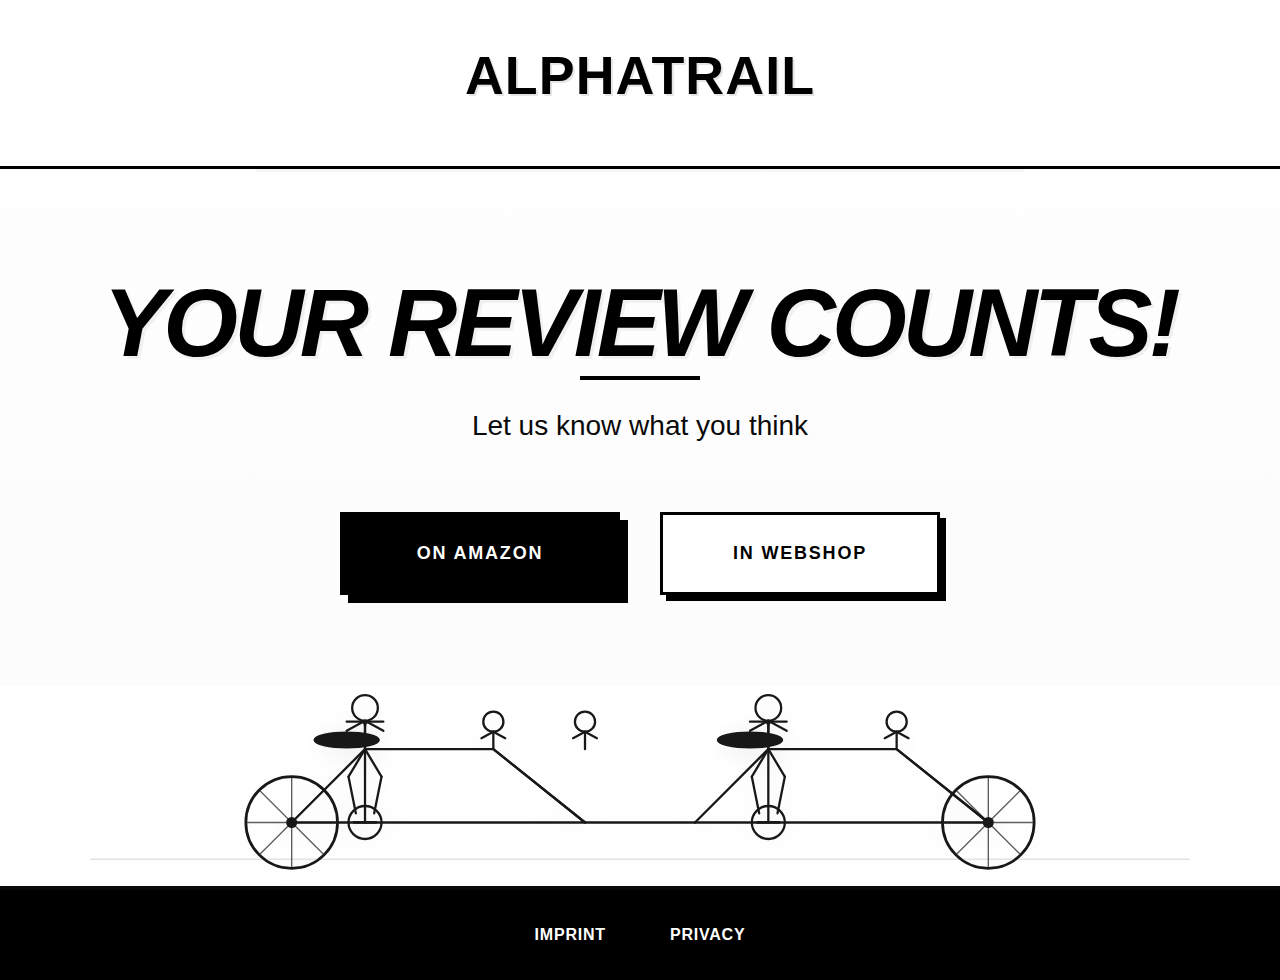
<file: index.html>
<!DOCTYPE html>
<html lang="en">
<head>
  <meta charset="UTF-8">
  <meta name="viewport" content="width=device-width, initial-scale=1.0">
  <meta name="robots" content="noindex, nofollow">
  <title>Alphatrail</title>
  <script>
    // Instant language detection and redirect - prevents flash of content
    (function() {
      const supported = ['de', 'en', 'it', 'fr', 'es', 'nl', 'da', 'no', 'sv', 'fi', 'pl', 'cs', 'hu'];
      const lang = navigator.language.split('-')[0];
      const target = supported.includes(lang) ? lang : 'en';
      window.location.replace(`/${target}/`);
    })();
  </script>
</head>
<body>
  <p style="text-align:center;margin-top:2rem;">Redirecting...</p>
</body>
</html>
</file>
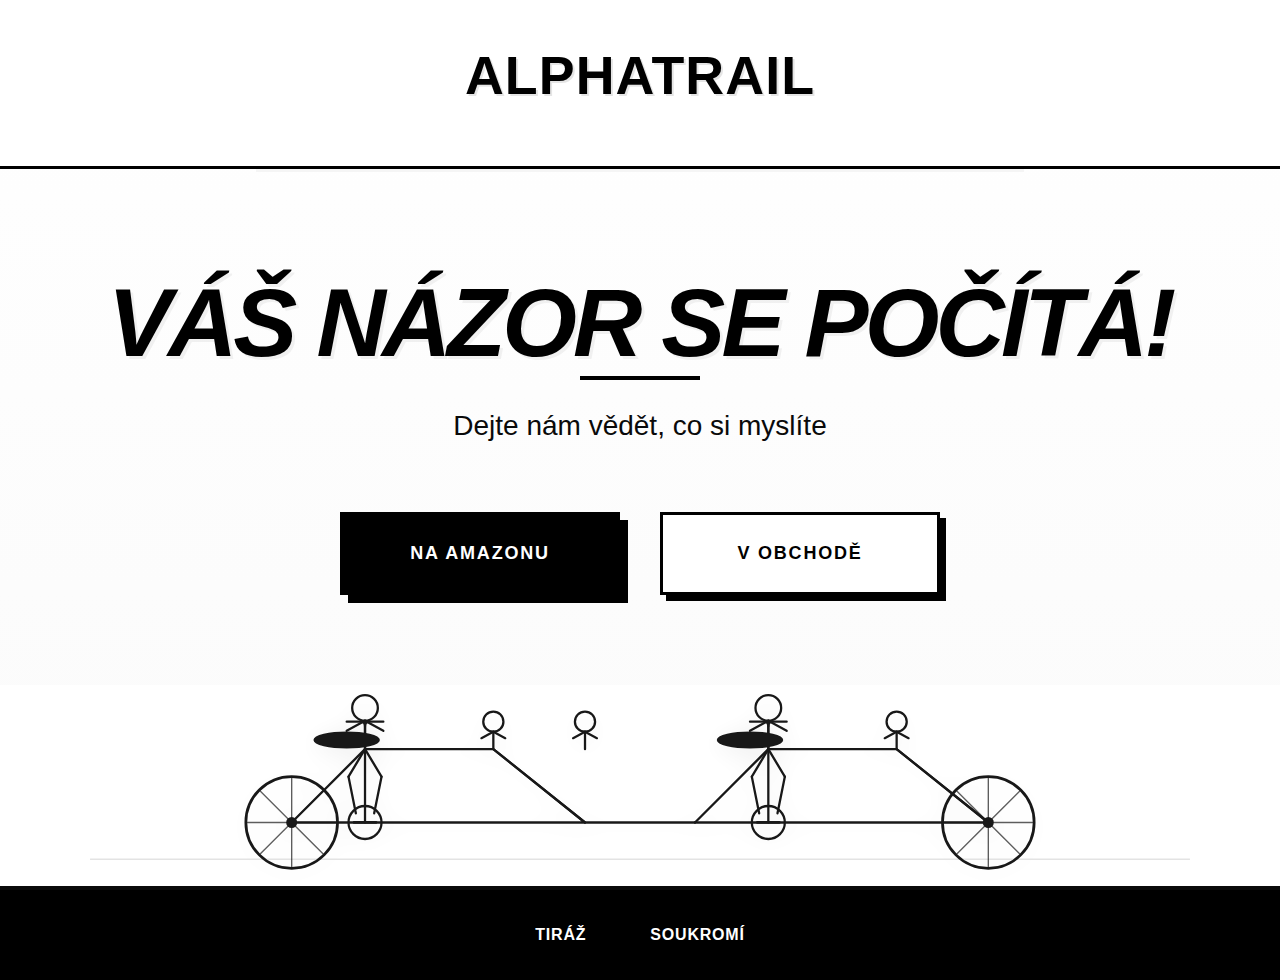
<file: cs/index.html>
<!DOCTYPE html>
<html lang="cs">
<head>
  <meta charset="UTF-8">
  <meta name="viewport" content="width=device-width, initial-scale=1.0">
  <meta name="robots" content="noindex, nofollow">
  <meta name="description" content="Alphatrail - Deine Bewertung zählt!">
  <title>Alphatrail</title>
  <link rel="stylesheet" href="../css/main.css">
</head>
<body>
  <!-- Header with Logo -->
  <header class="header">
    <div class="container">
      <svg class="logo" viewBox="0 0 500 90" xmlns="http://www.w3.org/2000/svg" aria-label="Alphatrail">
        <defs>
          <style>
            .logo-text { 
              font-family: -apple-system, BlinkMacSystemFont, "Segoe UI", Roboto, Arial, sans-serif; 
              font-weight: 900; 
              letter-spacing: 0.02em;
            }
          </style>
        </defs>
        <text x="250" y="60" class="logo-text" font-size="56" text-anchor="middle" fill="#000">ALPHATRAIL</text>
      </svg>
    </div>
  </header>

  <!-- Main Content -->
  <main class="main">
    <div class="container">
      <section class="hero">
        <h1 class="hero__title" data-i18n="heroTitle">DEINE BEWERTUNG ZÄHLT!</h1>
        <p class="hero__subtitle" data-i18n="heroSubtitle">Lass uns wissen, was du denkst</p>
        
        <!-- CTA Buttons -->
        <div class="cta-container">
          <a href="https://www.amazon.de/dp/B0EXAMPLE" 
             rel="noreferrer noopener nofollow" 
             target="_blank" 
             class="btn btn-black"
             data-i18n="ctaAmazon">
            BEI AMAZON
          </a>
          <a href="https://alphatrail.example/shop" 
             rel="noopener" 
             target="_blank" 
             class="btn btn-white"
             data-i18n="ctaWebshop">
            IM WEBSHOP
          </a>
        </div>
      </section>
    </div>
  </main>

  <!-- Footer with Tandem Bike Illustration -->
  <footer class="footer">
    <svg class="footer__illustration" viewBox="0 0 1200 220" xmlns="http://www.w3.org/2000/svg" aria-label="Tandem bike illustration">
      <defs>
        <style>
          .bike-line { 
            stroke: #000; 
            fill: none; 
            stroke-width: 2.5; 
            stroke-linecap: round; 
            stroke-linejoin: round;
          }
          .bike-wheel { 
            stroke: #000; 
            fill: none; 
            stroke-width: 3;
          }
          .bike-spoke { 
            stroke: #000; 
            stroke-width: 1.5; 
            opacity: 0.7;
          }
        </style>
      </defs>
      
      <!-- Ground line -->
      <line x1="0" y1="190" x2="1200" y2="190" stroke="#000" stroke-width="1" opacity="0.2"/>
      
      <!-- Rear wheel with detailed spokes -->
      <g class="wheel-rear">
        <circle cx="220" cy="150" r="50" class="bike-wheel"/>
        <circle cx="220" cy="150" r="6" fill="#000"/>
        <!-- Spokes in radial pattern -->
        <g class="bike-spoke">
          <line x1="220" y1="150" x2="220" y2="100"/>
          <line x1="220" y1="150" x2="270" y2="150"/>
          <line x1="220" y1="150" x2="220" y2="200"/>
          <line x1="220" y1="150" x2="170" y2="150"/>
          <line x1="220" y1="150" x2="255.5" y2="114.5"/>
          <line x1="220" y1="150" x2="255.5" y2="185.5"/>
          <line x1="220" y1="150" x2="184.5" y2="185.5"/>
          <line x1="220" y1="150" x2="184.5" y2="114.5"/>
        </g>
      </g>
      
      <!-- Front wheel with detailed spokes -->
      <g class="wheel-front">
        <circle cx="980" cy="150" r="50" class="bike-wheel"/>
        <circle cx="980" cy="150" r="6" fill="#000"/>
        <!-- Spokes in radial pattern -->
        <g class="bike-spoke">
          <line x1="980" y1="150" x2="980" y2="100"/>
          <line x1="980" y1="150" x2="1030" y2="150"/>
          <line x1="980" y1="150" x2="980" y2="200"/>
          <line x1="980" y1="150" x2="930" y2="150"/>
          <line x1="980" y1="150" x2="1015.5" y2="114.5"/>
          <line x1="980" y1="150" x2="1015.5" y2="185.5"/>
          <line x1="980" y1="150" x2="944.5" y2="185.5"/>
          <line x1="980" y1="150" x2="944.5" y2="114.5"/>
        </g>
      </g>
      
      <!-- Bike frame -->
      <g class="bike-line">
        <!-- Rear triangle -->
        <polyline points="220,150 300,70 440,70 540,150 220,150"/>
        <line x1="300" y1="70" x2="300" y2="150"/>
        <line x1="440" y1="70" x2="540" y2="150"/>
        
        <!-- Middle section -->
        <line x1="540" y1="150" x2="660" y2="150"/>
        
        <!-- Front triangle -->
        <polyline points="660,150 740,70 880,70 980,150"/>
        <line x1="740" y1="70" x2="740" y2="150"/>
        <line x1="880" y1="70" x2="980" y2="150"/>
        <line x1="660" y1="150" x2="980" y2="150"/>
      </g>
      
      <!-- Seats with better design -->
      <g class="bike-line">
        <ellipse cx="280" cy="60" rx="35" ry="8" fill="#000"/>
        <ellipse cx="720" cy="60" rx="35" ry="8" fill="#000"/>
      </g>
      
      <!-- Handlebars -->
      <g class="bike-line">
        <path d="M 300 70 L 300 45 Q 300 40 305 40 L 320 40"/>
        <path d="M 300 45 Q 300 40 295 40 L 280 40"/>
        <path d="M 740 70 L 740 45 Q 740 40 745 40 L 760 40"/>
        <path d="M 740 45 Q 740 40 735 40 L 720 40"/>
      </g>
      
      <!-- Pedals and cranks with better detail -->
      <g class="bike-line">
        <circle cx="300" cy="150" r="18"/>
        <line x1="288" y1="150" x2="312" y2="150" stroke-width="3"/>
        <circle cx="740" cy="150" r="18"/>
        <line x1="728" y1="150" x2="752" y2="150" stroke-width="3"/>
      </g>
      
      <!-- Riders (improved stick figures) -->
      <!-- Rear rider -->
      <g class="bike-line">
        <circle cx="300" cy="25" r="14"/>
        <line x1="300" y1="39" x2="300" y2="70"/>
        <!-- Arms -->
        <path d="M 280 50 L 300 39 L 320 50"/>
        <!-- Legs -->
        <line x1="300" y1="70" x2="282" y2="100"/>
        <line x1="300" y1="70" x2="318" y2="100"/>
        <line x1="282" y1="100" x2="290" y2="140"/>
        <line x1="318" y1="100" x2="310" y2="140"/>
      </g>
      
      <!-- Front rider -->
      <g class="bike-line">
        <circle cx="740" cy="25" r="14"/>
        <line x1="740" y1="39" x2="740" y2="70"/>
        <!-- Arms -->
        <path d="M 720 50 L 740 39 L 760 50"/>
        <!-- Legs -->
        <line x1="740" y1="70" x2="722" y2="100"/>
        <line x1="740" y1="70" x2="758" y2="100"/>
        <line x1="722" y1="100" x2="730" y2="140"/>
        <line x1="758" y1="100" x2="750" y2="140"/>
      </g>
      
      <!-- Middle passengers (cleaner design) -->
      <g class="bike-line">
        <!-- Passenger 1 -->
        <circle cx="440" cy="40" r="11"/>
        <line x1="440" y1="51" x2="440" y2="70"/>
        <path d="M 427 58 L 440 51 L 453 58"/>
        
        <!-- Passenger 2 -->
        <circle cx="540" cy="40" r="11"/>
        <line x1="540" y1="51" x2="540" y2="70"/>
        <path d="M 527 58 L 540 51 L 553 58"/>
        
        <!-- Passenger 3 -->
        <circle cx="880" cy="40" r="11"/>
        <line x1="880" y1="51" x2="880" y2="70"/>
        <path d="M 867 58 L 880 51 L 893 58"/>
      </g>
    </svg>
    
    <div class="footer__bar">
      <div class="container">
        <ul class="footer__links">
          <li><a href="/impressum" class="footer__link" data-i18n="footerImprint">Impressum</a></li>
          <li><a href="/datenschutz" class="footer__link" data-i18n="footerPrivacy">Datenschutz</a></li>
        </ul>
      </div>
    </div>
  </footer>

  <!-- Translation Engine -->
  <script src="../js/translate.js"></script>
</body>
</html>
</file>
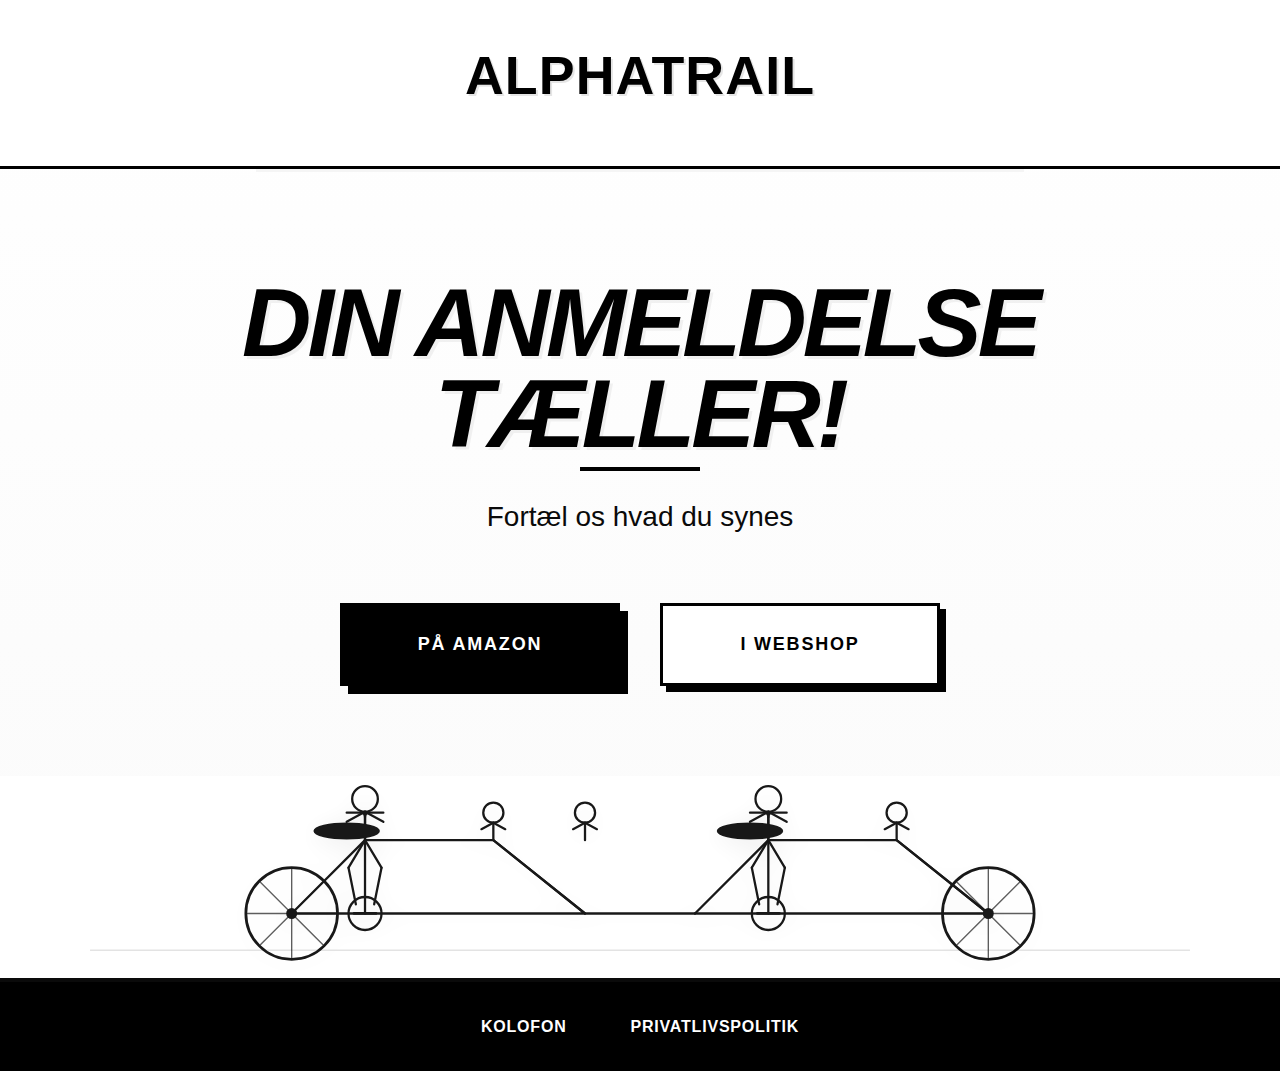
<file: da/index.html>
<!DOCTYPE html>
<html lang="da">
<head>
  <meta charset="UTF-8">
  <meta name="viewport" content="width=device-width, initial-scale=1.0">
  <meta name="robots" content="noindex, nofollow">
  <meta name="description" content="Alphatrail - Deine Bewertung zählt!">
  <title>Alphatrail</title>
  <link rel="stylesheet" href="../css/main.css">
</head>
<body>
  <!-- Header with Logo -->
  <header class="header">
    <div class="container">
      <svg class="logo" viewBox="0 0 500 90" xmlns="http://www.w3.org/2000/svg" aria-label="Alphatrail">
        <defs>
          <style>
            .logo-text { 
              font-family: -apple-system, BlinkMacSystemFont, "Segoe UI", Roboto, Arial, sans-serif; 
              font-weight: 900; 
              letter-spacing: 0.02em;
            }
          </style>
        </defs>
        <text x="250" y="60" class="logo-text" font-size="56" text-anchor="middle" fill="#000">ALPHATRAIL</text>
      </svg>
    </div>
  </header>

  <!-- Main Content -->
  <main class="main">
    <div class="container">
      <section class="hero">
        <h1 class="hero__title" data-i18n="heroTitle">DEINE BEWERTUNG ZÄHLT!</h1>
        <p class="hero__subtitle" data-i18n="heroSubtitle">Lass uns wissen, was du denkst</p>
        
        <!-- CTA Buttons -->
        <div class="cta-container">
          <a href="https://www.amazon.de/dp/B0EXAMPLE" 
             rel="noreferrer noopener nofollow" 
             target="_blank" 
             class="btn btn-black"
             data-i18n="ctaAmazon">
            BEI AMAZON
          </a>
          <a href="https://alphatrail.example/shop" 
             rel="noopener" 
             target="_blank" 
             class="btn btn-white"
             data-i18n="ctaWebshop">
            IM WEBSHOP
          </a>
        </div>
      </section>
    </div>
  </main>

  <!-- Footer with Tandem Bike Illustration -->
  <footer class="footer">
    <svg class="footer__illustration" viewBox="0 0 1200 220" xmlns="http://www.w3.org/2000/svg" aria-label="Tandem bike illustration">
      <defs>
        <style>
          .bike-line { 
            stroke: #000; 
            fill: none; 
            stroke-width: 2.5; 
            stroke-linecap: round; 
            stroke-linejoin: round;
          }
          .bike-wheel { 
            stroke: #000; 
            fill: none; 
            stroke-width: 3;
          }
          .bike-spoke { 
            stroke: #000; 
            stroke-width: 1.5; 
            opacity: 0.7;
          }
        </style>
      </defs>
      
      <!-- Ground line -->
      <line x1="0" y1="190" x2="1200" y2="190" stroke="#000" stroke-width="1" opacity="0.2"/>
      
      <!-- Rear wheel with detailed spokes -->
      <g class="wheel-rear">
        <circle cx="220" cy="150" r="50" class="bike-wheel"/>
        <circle cx="220" cy="150" r="6" fill="#000"/>
        <!-- Spokes in radial pattern -->
        <g class="bike-spoke">
          <line x1="220" y1="150" x2="220" y2="100"/>
          <line x1="220" y1="150" x2="270" y2="150"/>
          <line x1="220" y1="150" x2="220" y2="200"/>
          <line x1="220" y1="150" x2="170" y2="150"/>
          <line x1="220" y1="150" x2="255.5" y2="114.5"/>
          <line x1="220" y1="150" x2="255.5" y2="185.5"/>
          <line x1="220" y1="150" x2="184.5" y2="185.5"/>
          <line x1="220" y1="150" x2="184.5" y2="114.5"/>
        </g>
      </g>
      
      <!-- Front wheel with detailed spokes -->
      <g class="wheel-front">
        <circle cx="980" cy="150" r="50" class="bike-wheel"/>
        <circle cx="980" cy="150" r="6" fill="#000"/>
        <!-- Spokes in radial pattern -->
        <g class="bike-spoke">
          <line x1="980" y1="150" x2="980" y2="100"/>
          <line x1="980" y1="150" x2="1030" y2="150"/>
          <line x1="980" y1="150" x2="980" y2="200"/>
          <line x1="980" y1="150" x2="930" y2="150"/>
          <line x1="980" y1="150" x2="1015.5" y2="114.5"/>
          <line x1="980" y1="150" x2="1015.5" y2="185.5"/>
          <line x1="980" y1="150" x2="944.5" y2="185.5"/>
          <line x1="980" y1="150" x2="944.5" y2="114.5"/>
        </g>
      </g>
      
      <!-- Bike frame -->
      <g class="bike-line">
        <!-- Rear triangle -->
        <polyline points="220,150 300,70 440,70 540,150 220,150"/>
        <line x1="300" y1="70" x2="300" y2="150"/>
        <line x1="440" y1="70" x2="540" y2="150"/>
        
        <!-- Middle section -->
        <line x1="540" y1="150" x2="660" y2="150"/>
        
        <!-- Front triangle -->
        <polyline points="660,150 740,70 880,70 980,150"/>
        <line x1="740" y1="70" x2="740" y2="150"/>
        <line x1="880" y1="70" x2="980" y2="150"/>
        <line x1="660" y1="150" x2="980" y2="150"/>
      </g>
      
      <!-- Seats with better design -->
      <g class="bike-line">
        <ellipse cx="280" cy="60" rx="35" ry="8" fill="#000"/>
        <ellipse cx="720" cy="60" rx="35" ry="8" fill="#000"/>
      </g>
      
      <!-- Handlebars -->
      <g class="bike-line">
        <path d="M 300 70 L 300 45 Q 300 40 305 40 L 320 40"/>
        <path d="M 300 45 Q 300 40 295 40 L 280 40"/>
        <path d="M 740 70 L 740 45 Q 740 40 745 40 L 760 40"/>
        <path d="M 740 45 Q 740 40 735 40 L 720 40"/>
      </g>
      
      <!-- Pedals and cranks with better detail -->
      <g class="bike-line">
        <circle cx="300" cy="150" r="18"/>
        <line x1="288" y1="150" x2="312" y2="150" stroke-width="3"/>
        <circle cx="740" cy="150" r="18"/>
        <line x1="728" y1="150" x2="752" y2="150" stroke-width="3"/>
      </g>
      
      <!-- Riders (improved stick figures) -->
      <!-- Rear rider -->
      <g class="bike-line">
        <circle cx="300" cy="25" r="14"/>
        <line x1="300" y1="39" x2="300" y2="70"/>
        <!-- Arms -->
        <path d="M 280 50 L 300 39 L 320 50"/>
        <!-- Legs -->
        <line x1="300" y1="70" x2="282" y2="100"/>
        <line x1="300" y1="70" x2="318" y2="100"/>
        <line x1="282" y1="100" x2="290" y2="140"/>
        <line x1="318" y1="100" x2="310" y2="140"/>
      </g>
      
      <!-- Front rider -->
      <g class="bike-line">
        <circle cx="740" cy="25" r="14"/>
        <line x1="740" y1="39" x2="740" y2="70"/>
        <!-- Arms -->
        <path d="M 720 50 L 740 39 L 760 50"/>
        <!-- Legs -->
        <line x1="740" y1="70" x2="722" y2="100"/>
        <line x1="740" y1="70" x2="758" y2="100"/>
        <line x1="722" y1="100" x2="730" y2="140"/>
        <line x1="758" y1="100" x2="750" y2="140"/>
      </g>
      
      <!-- Middle passengers (cleaner design) -->
      <g class="bike-line">
        <!-- Passenger 1 -->
        <circle cx="440" cy="40" r="11"/>
        <line x1="440" y1="51" x2="440" y2="70"/>
        <path d="M 427 58 L 440 51 L 453 58"/>
        
        <!-- Passenger 2 -->
        <circle cx="540" cy="40" r="11"/>
        <line x1="540" y1="51" x2="540" y2="70"/>
        <path d="M 527 58 L 540 51 L 553 58"/>
        
        <!-- Passenger 3 -->
        <circle cx="880" cy="40" r="11"/>
        <line x1="880" y1="51" x2="880" y2="70"/>
        <path d="M 867 58 L 880 51 L 893 58"/>
      </g>
    </svg>
    
    <div class="footer__bar">
      <div class="container">
        <ul class="footer__links">
          <li><a href="/impressum" class="footer__link" data-i18n="footerImprint">Impressum</a></li>
          <li><a href="/datenschutz" class="footer__link" data-i18n="footerPrivacy">Datenschutz</a></li>
        </ul>
      </div>
    </div>
  </footer>

  <!-- Translation Engine -->
  <script src="../js/translate.js"></script>
</body>
</html>
</file>
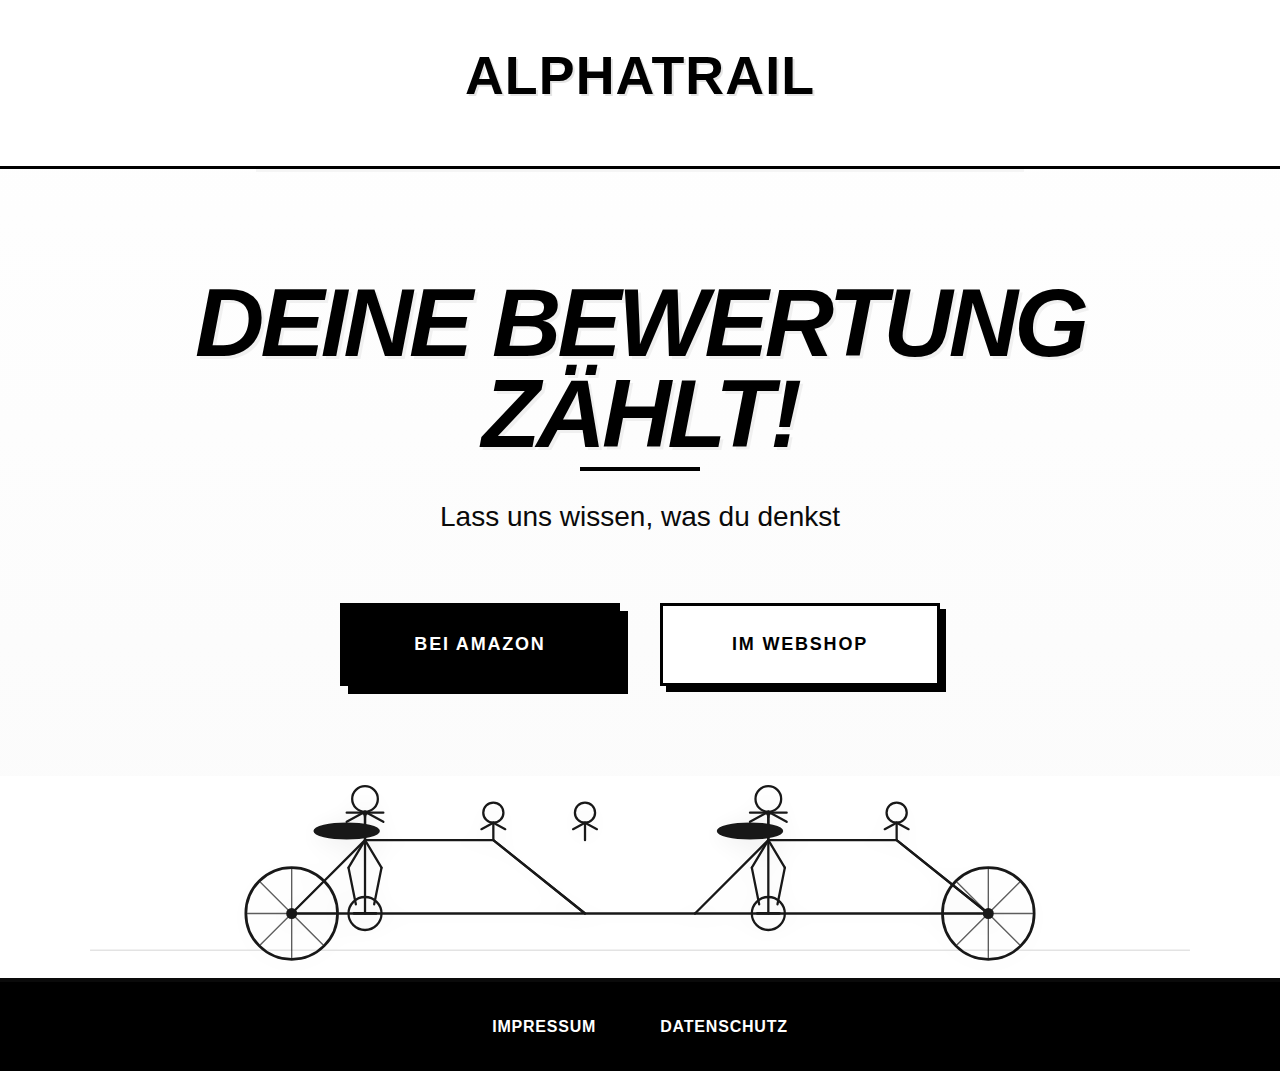
<file: de/index.html>
<!DOCTYPE html>
<html lang="de">
<head>
  <meta charset="UTF-8">
  <meta name="viewport" content="width=device-width, initial-scale=1.0">
  <meta name="robots" content="noindex, nofollow">
  <meta name="description" content="Alphatrail - Deine Bewertung zählt!">
  <title>Alphatrail</title>
  <link rel="stylesheet" href="../css/main.css">
</head>
<body>
  <!-- Header with Logo -->
  <header class="header">
    <div class="container">
      <svg class="logo" viewBox="0 0 500 90" xmlns="http://www.w3.org/2000/svg" aria-label="Alphatrail">
        <defs>
          <style>
            .logo-text { 
              font-family: -apple-system, BlinkMacSystemFont, "Segoe UI", Roboto, Arial, sans-serif; 
              font-weight: 900; 
              letter-spacing: 0.02em;
            }
          </style>
        </defs>
        <text x="250" y="60" class="logo-text" font-size="56" text-anchor="middle" fill="#000">ALPHATRAIL</text>
      </svg>
    </div>
  </header>

  <!-- Main Content -->
  <main class="main">
    <div class="container">
      <section class="hero">
        <h1 class="hero__title" data-i18n="heroTitle">DEINE BEWERTUNG ZÄHLT!</h1>
        <p class="hero__subtitle" data-i18n="heroSubtitle">Lass uns wissen, was du denkst</p>
        
        <!-- CTA Buttons -->
        <div class="cta-container">
          <a href="https://www.amazon.de/dp/B0EXAMPLE" 
             rel="noreferrer noopener nofollow" 
             target="_blank" 
             class="btn btn-black"
             data-i18n="ctaAmazon">
            BEI AMAZON
          </a>
          <a href="https://alphatrail.example/shop" 
             rel="noopener" 
             target="_blank" 
             class="btn btn-white"
             data-i18n="ctaWebshop">
            IM WEBSHOP
          </a>
        </div>
      </section>
    </div>
  </main>

  <!-- Footer with Tandem Bike Illustration -->
  <footer class="footer">
    <svg class="footer__illustration" viewBox="0 0 1200 220" xmlns="http://www.w3.org/2000/svg" aria-label="Tandem bike illustration">
      <defs>
        <style>
          .bike-line { 
            stroke: #000; 
            fill: none; 
            stroke-width: 2.5; 
            stroke-linecap: round; 
            stroke-linejoin: round;
          }
          .bike-wheel { 
            stroke: #000; 
            fill: none; 
            stroke-width: 3;
          }
          .bike-spoke { 
            stroke: #000; 
            stroke-width: 1.5; 
            opacity: 0.7;
          }
        </style>
      </defs>
      
      <!-- Ground line -->
      <line x1="0" y1="190" x2="1200" y2="190" stroke="#000" stroke-width="1" opacity="0.2"/>
      
      <!-- Rear wheel with detailed spokes -->
      <g class="wheel-rear">
        <circle cx="220" cy="150" r="50" class="bike-wheel"/>
        <circle cx="220" cy="150" r="6" fill="#000"/>
        <!-- Spokes in radial pattern -->
        <g class="bike-spoke">
          <line x1="220" y1="150" x2="220" y2="100"/>
          <line x1="220" y1="150" x2="270" y2="150"/>
          <line x1="220" y1="150" x2="220" y2="200"/>
          <line x1="220" y1="150" x2="170" y2="150"/>
          <line x1="220" y1="150" x2="255.5" y2="114.5"/>
          <line x1="220" y1="150" x2="255.5" y2="185.5"/>
          <line x1="220" y1="150" x2="184.5" y2="185.5"/>
          <line x1="220" y1="150" x2="184.5" y2="114.5"/>
        </g>
      </g>
      
      <!-- Front wheel with detailed spokes -->
      <g class="wheel-front">
        <circle cx="980" cy="150" r="50" class="bike-wheel"/>
        <circle cx="980" cy="150" r="6" fill="#000"/>
        <!-- Spokes in radial pattern -->
        <g class="bike-spoke">
          <line x1="980" y1="150" x2="980" y2="100"/>
          <line x1="980" y1="150" x2="1030" y2="150"/>
          <line x1="980" y1="150" x2="980" y2="200"/>
          <line x1="980" y1="150" x2="930" y2="150"/>
          <line x1="980" y1="150" x2="1015.5" y2="114.5"/>
          <line x1="980" y1="150" x2="1015.5" y2="185.5"/>
          <line x1="980" y1="150" x2="944.5" y2="185.5"/>
          <line x1="980" y1="150" x2="944.5" y2="114.5"/>
        </g>
      </g>
      
      <!-- Bike frame -->
      <g class="bike-line">
        <!-- Rear triangle -->
        <polyline points="220,150 300,70 440,70 540,150 220,150"/>
        <line x1="300" y1="70" x2="300" y2="150"/>
        <line x1="440" y1="70" x2="540" y2="150"/>
        
        <!-- Middle section -->
        <line x1="540" y1="150" x2="660" y2="150"/>
        
        <!-- Front triangle -->
        <polyline points="660,150 740,70 880,70 980,150"/>
        <line x1="740" y1="70" x2="740" y2="150"/>
        <line x1="880" y1="70" x2="980" y2="150"/>
        <line x1="660" y1="150" x2="980" y2="150"/>
      </g>
      
      <!-- Seats with better design -->
      <g class="bike-line">
        <ellipse cx="280" cy="60" rx="35" ry="8" fill="#000"/>
        <ellipse cx="720" cy="60" rx="35" ry="8" fill="#000"/>
      </g>
      
      <!-- Handlebars -->
      <g class="bike-line">
        <path d="M 300 70 L 300 45 Q 300 40 305 40 L 320 40"/>
        <path d="M 300 45 Q 300 40 295 40 L 280 40"/>
        <path d="M 740 70 L 740 45 Q 740 40 745 40 L 760 40"/>
        <path d="M 740 45 Q 740 40 735 40 L 720 40"/>
      </g>
      
      <!-- Pedals and cranks with better detail -->
      <g class="bike-line">
        <circle cx="300" cy="150" r="18"/>
        <line x1="288" y1="150" x2="312" y2="150" stroke-width="3"/>
        <circle cx="740" cy="150" r="18"/>
        <line x1="728" y1="150" x2="752" y2="150" stroke-width="3"/>
      </g>
      
      <!-- Riders (improved stick figures) -->
      <!-- Rear rider -->
      <g class="bike-line">
        <circle cx="300" cy="25" r="14"/>
        <line x1="300" y1="39" x2="300" y2="70"/>
        <!-- Arms -->
        <path d="M 280 50 L 300 39 L 320 50"/>
        <!-- Legs -->
        <line x1="300" y1="70" x2="282" y2="100"/>
        <line x1="300" y1="70" x2="318" y2="100"/>
        <line x1="282" y1="100" x2="290" y2="140"/>
        <line x1="318" y1="100" x2="310" y2="140"/>
      </g>
      
      <!-- Front rider -->
      <g class="bike-line">
        <circle cx="740" cy="25" r="14"/>
        <line x1="740" y1="39" x2="740" y2="70"/>
        <!-- Arms -->
        <path d="M 720 50 L 740 39 L 760 50"/>
        <!-- Legs -->
        <line x1="740" y1="70" x2="722" y2="100"/>
        <line x1="740" y1="70" x2="758" y2="100"/>
        <line x1="722" y1="100" x2="730" y2="140"/>
        <line x1="758" y1="100" x2="750" y2="140"/>
      </g>
      
      <!-- Middle passengers (cleaner design) -->
      <g class="bike-line">
        <!-- Passenger 1 -->
        <circle cx="440" cy="40" r="11"/>
        <line x1="440" y1="51" x2="440" y2="70"/>
        <path d="M 427 58 L 440 51 L 453 58"/>
        
        <!-- Passenger 2 -->
        <circle cx="540" cy="40" r="11"/>
        <line x1="540" y1="51" x2="540" y2="70"/>
        <path d="M 527 58 L 540 51 L 553 58"/>
        
        <!-- Passenger 3 -->
        <circle cx="880" cy="40" r="11"/>
        <line x1="880" y1="51" x2="880" y2="70"/>
        <path d="M 867 58 L 880 51 L 893 58"/>
      </g>
    </svg>
    
    <div class="footer__bar">
      <div class="container">
        <ul class="footer__links">
          <li><a href="/impressum" class="footer__link" data-i18n="footerImprint">Impressum</a></li>
          <li><a href="/datenschutz" class="footer__link" data-i18n="footerPrivacy">Datenschutz</a></li>
        </ul>
      </div>
    </div>
  </footer>

  <!-- Translation Engine -->
  <script src="../js/translate.js"></script>
</body>
</html>
</file>
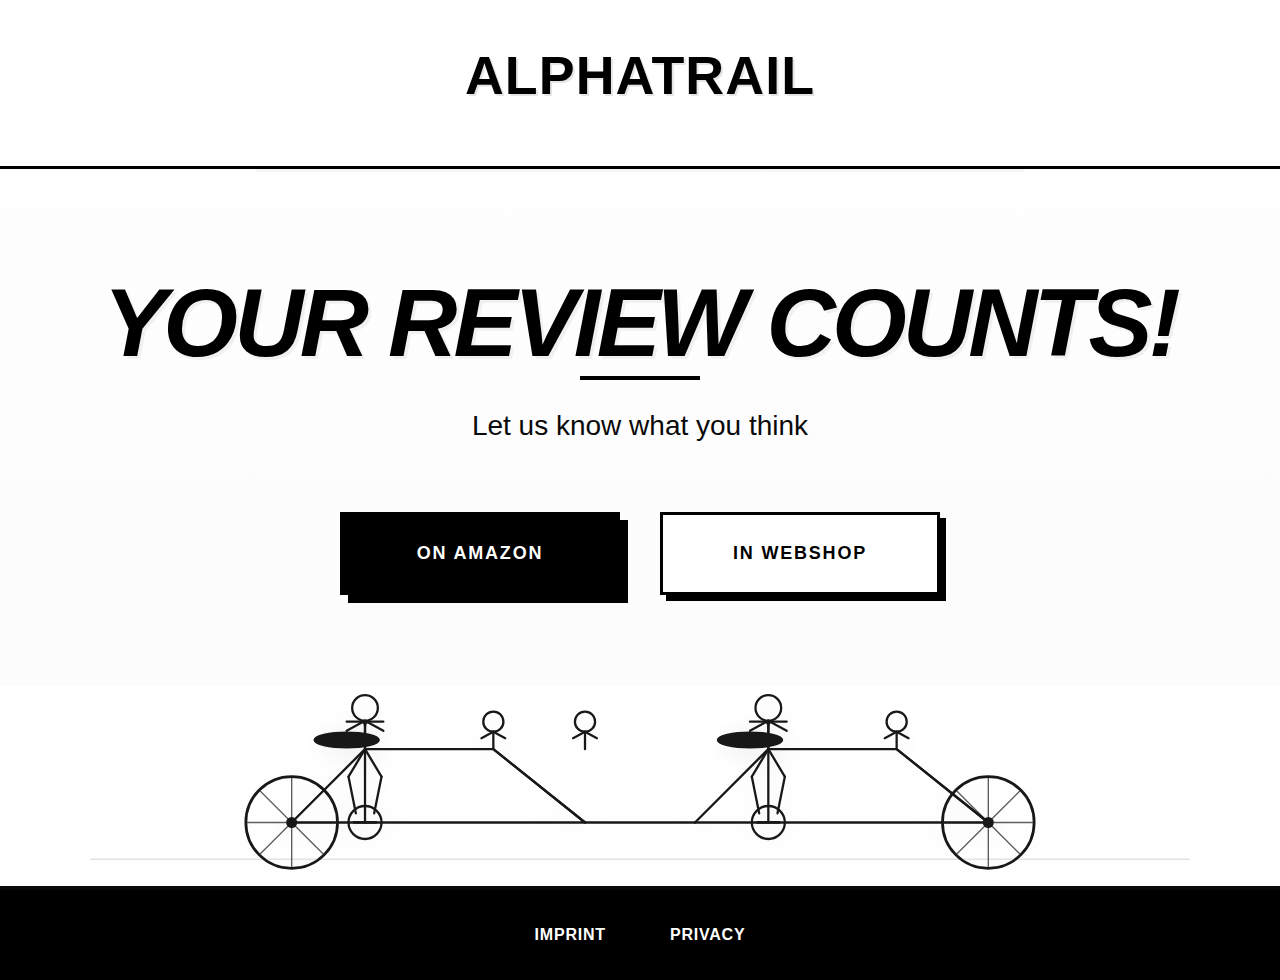
<file: en/index.html>
<!DOCTYPE html>
<html lang="en">
<head>
  <meta charset="UTF-8">
  <meta name="viewport" content="width=device-width, initial-scale=1.0">
  <meta name="robots" content="noindex, nofollow">
  <meta name="description" content="Alphatrail - Deine Bewertung zählt!">
  <title>Alphatrail</title>
  <link rel="stylesheet" href="../css/main.css">
</head>
<body>
  <!-- Header with Logo -->
  <header class="header">
    <div class="container">
      <svg class="logo" viewBox="0 0 500 90" xmlns="http://www.w3.org/2000/svg" aria-label="Alphatrail">
        <defs>
          <style>
            .logo-text { 
              font-family: -apple-system, BlinkMacSystemFont, "Segoe UI", Roboto, Arial, sans-serif; 
              font-weight: 900; 
              letter-spacing: 0.02em;
            }
          </style>
        </defs>
        <text x="250" y="60" class="logo-text" font-size="56" text-anchor="middle" fill="#000">ALPHATRAIL</text>
      </svg>
    </div>
  </header>

  <!-- Main Content -->
  <main class="main">
    <div class="container">
      <section class="hero">
        <h1 class="hero__title" data-i18n="heroTitle">DEINE BEWERTUNG ZÄHLT!</h1>
        <p class="hero__subtitle" data-i18n="heroSubtitle">Lass uns wissen, was du denkst</p>
        
        <!-- CTA Buttons -->
        <div class="cta-container">
          <a href="https://www.amazon.de/dp/B0EXAMPLE" 
             rel="noreferrer noopener nofollow" 
             target="_blank" 
             class="btn btn-black"
             data-i18n="ctaAmazon">
            BEI AMAZON
          </a>
          <a href="https://alphatrail.example/shop" 
             rel="noopener" 
             target="_blank" 
             class="btn btn-white"
             data-i18n="ctaWebshop">
            IM WEBSHOP
          </a>
        </div>
      </section>
    </div>
  </main>

  <!-- Footer with Tandem Bike Illustration -->
  <footer class="footer">
    <svg class="footer__illustration" viewBox="0 0 1200 220" xmlns="http://www.w3.org/2000/svg" aria-label="Tandem bike illustration">
      <defs>
        <style>
          .bike-line { 
            stroke: #000; 
            fill: none; 
            stroke-width: 2.5; 
            stroke-linecap: round; 
            stroke-linejoin: round;
          }
          .bike-wheel { 
            stroke: #000; 
            fill: none; 
            stroke-width: 3;
          }
          .bike-spoke { 
            stroke: #000; 
            stroke-width: 1.5; 
            opacity: 0.7;
          }
        </style>
      </defs>
      
      <!-- Ground line -->
      <line x1="0" y1="190" x2="1200" y2="190" stroke="#000" stroke-width="1" opacity="0.2"/>
      
      <!-- Rear wheel with detailed spokes -->
      <g class="wheel-rear">
        <circle cx="220" cy="150" r="50" class="bike-wheel"/>
        <circle cx="220" cy="150" r="6" fill="#000"/>
        <!-- Spokes in radial pattern -->
        <g class="bike-spoke">
          <line x1="220" y1="150" x2="220" y2="100"/>
          <line x1="220" y1="150" x2="270" y2="150"/>
          <line x1="220" y1="150" x2="220" y2="200"/>
          <line x1="220" y1="150" x2="170" y2="150"/>
          <line x1="220" y1="150" x2="255.5" y2="114.5"/>
          <line x1="220" y1="150" x2="255.5" y2="185.5"/>
          <line x1="220" y1="150" x2="184.5" y2="185.5"/>
          <line x1="220" y1="150" x2="184.5" y2="114.5"/>
        </g>
      </g>
      
      <!-- Front wheel with detailed spokes -->
      <g class="wheel-front">
        <circle cx="980" cy="150" r="50" class="bike-wheel"/>
        <circle cx="980" cy="150" r="6" fill="#000"/>
        <!-- Spokes in radial pattern -->
        <g class="bike-spoke">
          <line x1="980" y1="150" x2="980" y2="100"/>
          <line x1="980" y1="150" x2="1030" y2="150"/>
          <line x1="980" y1="150" x2="980" y2="200"/>
          <line x1="980" y1="150" x2="930" y2="150"/>
          <line x1="980" y1="150" x2="1015.5" y2="114.5"/>
          <line x1="980" y1="150" x2="1015.5" y2="185.5"/>
          <line x1="980" y1="150" x2="944.5" y2="185.5"/>
          <line x1="980" y1="150" x2="944.5" y2="114.5"/>
        </g>
      </g>
      
      <!-- Bike frame -->
      <g class="bike-line">
        <!-- Rear triangle -->
        <polyline points="220,150 300,70 440,70 540,150 220,150"/>
        <line x1="300" y1="70" x2="300" y2="150"/>
        <line x1="440" y1="70" x2="540" y2="150"/>
        
        <!-- Middle section -->
        <line x1="540" y1="150" x2="660" y2="150"/>
        
        <!-- Front triangle -->
        <polyline points="660,150 740,70 880,70 980,150"/>
        <line x1="740" y1="70" x2="740" y2="150"/>
        <line x1="880" y1="70" x2="980" y2="150"/>
        <line x1="660" y1="150" x2="980" y2="150"/>
      </g>
      
      <!-- Seats with better design -->
      <g class="bike-line">
        <ellipse cx="280" cy="60" rx="35" ry="8" fill="#000"/>
        <ellipse cx="720" cy="60" rx="35" ry="8" fill="#000"/>
      </g>
      
      <!-- Handlebars -->
      <g class="bike-line">
        <path d="M 300 70 L 300 45 Q 300 40 305 40 L 320 40"/>
        <path d="M 300 45 Q 300 40 295 40 L 280 40"/>
        <path d="M 740 70 L 740 45 Q 740 40 745 40 L 760 40"/>
        <path d="M 740 45 Q 740 40 735 40 L 720 40"/>
      </g>
      
      <!-- Pedals and cranks with better detail -->
      <g class="bike-line">
        <circle cx="300" cy="150" r="18"/>
        <line x1="288" y1="150" x2="312" y2="150" stroke-width="3"/>
        <circle cx="740" cy="150" r="18"/>
        <line x1="728" y1="150" x2="752" y2="150" stroke-width="3"/>
      </g>
      
      <!-- Riders (improved stick figures) -->
      <!-- Rear rider -->
      <g class="bike-line">
        <circle cx="300" cy="25" r="14"/>
        <line x1="300" y1="39" x2="300" y2="70"/>
        <!-- Arms -->
        <path d="M 280 50 L 300 39 L 320 50"/>
        <!-- Legs -->
        <line x1="300" y1="70" x2="282" y2="100"/>
        <line x1="300" y1="70" x2="318" y2="100"/>
        <line x1="282" y1="100" x2="290" y2="140"/>
        <line x1="318" y1="100" x2="310" y2="140"/>
      </g>
      
      <!-- Front rider -->
      <g class="bike-line">
        <circle cx="740" cy="25" r="14"/>
        <line x1="740" y1="39" x2="740" y2="70"/>
        <!-- Arms -->
        <path d="M 720 50 L 740 39 L 760 50"/>
        <!-- Legs -->
        <line x1="740" y1="70" x2="722" y2="100"/>
        <line x1="740" y1="70" x2="758" y2="100"/>
        <line x1="722" y1="100" x2="730" y2="140"/>
        <line x1="758" y1="100" x2="750" y2="140"/>
      </g>
      
      <!-- Middle passengers (cleaner design) -->
      <g class="bike-line">
        <!-- Passenger 1 -->
        <circle cx="440" cy="40" r="11"/>
        <line x1="440" y1="51" x2="440" y2="70"/>
        <path d="M 427 58 L 440 51 L 453 58"/>
        
        <!-- Passenger 2 -->
        <circle cx="540" cy="40" r="11"/>
        <line x1="540" y1="51" x2="540" y2="70"/>
        <path d="M 527 58 L 540 51 L 553 58"/>
        
        <!-- Passenger 3 -->
        <circle cx="880" cy="40" r="11"/>
        <line x1="880" y1="51" x2="880" y2="70"/>
        <path d="M 867 58 L 880 51 L 893 58"/>
      </g>
    </svg>
    
    <div class="footer__bar">
      <div class="container">
        <ul class="footer__links">
          <li><a href="/impressum" class="footer__link" data-i18n="footerImprint">Impressum</a></li>
          <li><a href="/datenschutz" class="footer__link" data-i18n="footerPrivacy">Datenschutz</a></li>
        </ul>
      </div>
    </div>
  </footer>

  <!-- Translation Engine -->
  <script src="../js/translate.js"></script>
</body>
</html>
</file>
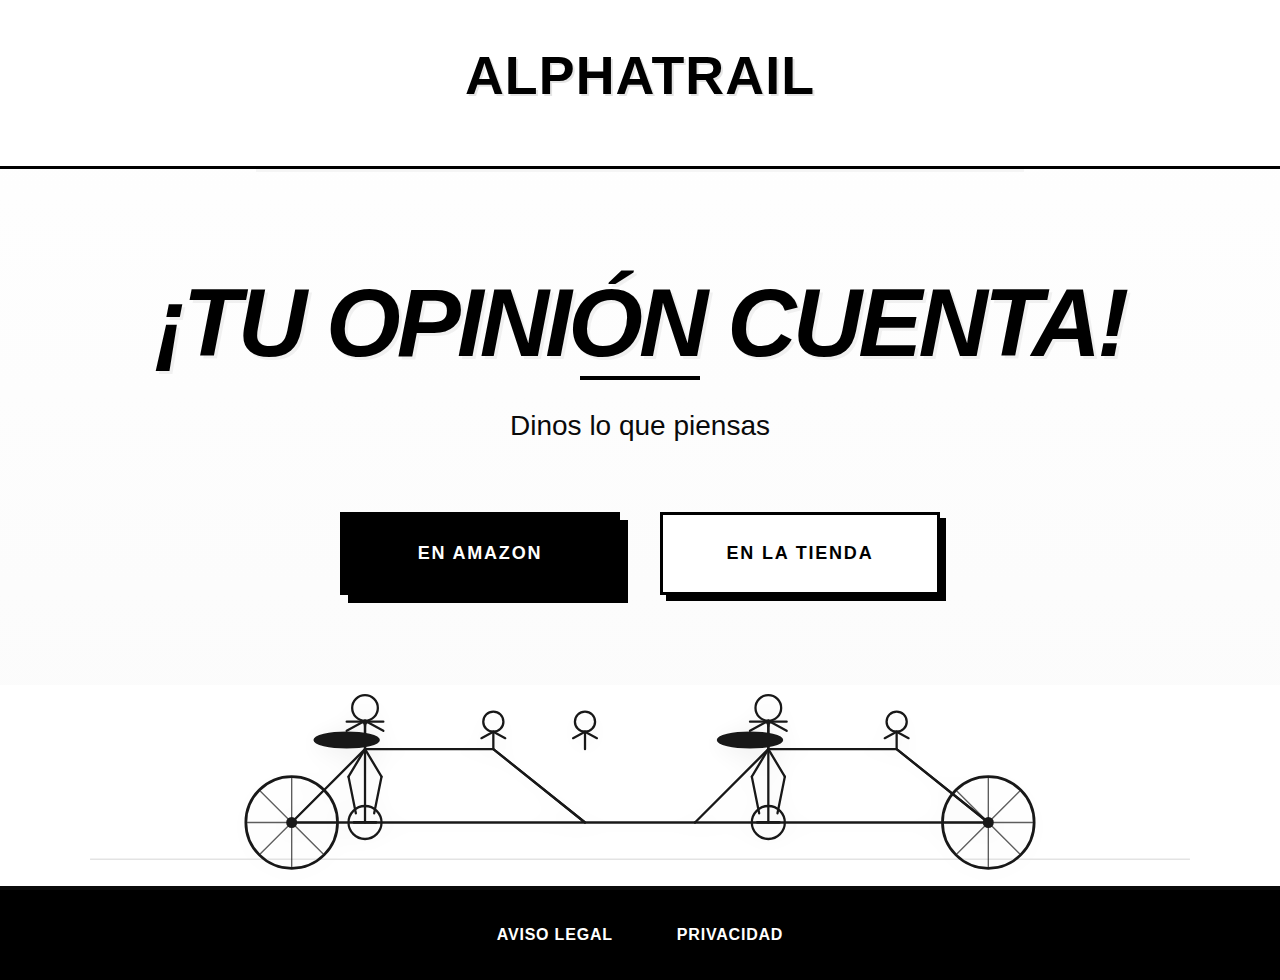
<file: es/index.html>
<!DOCTYPE html>
<html lang="es">
<head>
  <meta charset="UTF-8">
  <meta name="viewport" content="width=device-width, initial-scale=1.0">
  <meta name="robots" content="noindex, nofollow">
  <meta name="description" content="Alphatrail - Deine Bewertung zählt!">
  <title>Alphatrail</title>
  <link rel="stylesheet" href="../css/main.css">
</head>
<body>
  <!-- Header with Logo -->
  <header class="header">
    <div class="container">
      <svg class="logo" viewBox="0 0 500 90" xmlns="http://www.w3.org/2000/svg" aria-label="Alphatrail">
        <defs>
          <style>
            .logo-text { 
              font-family: -apple-system, BlinkMacSystemFont, "Segoe UI", Roboto, Arial, sans-serif; 
              font-weight: 900; 
              letter-spacing: 0.02em;
            }
          </style>
        </defs>
        <text x="250" y="60" class="logo-text" font-size="56" text-anchor="middle" fill="#000">ALPHATRAIL</text>
      </svg>
    </div>
  </header>

  <!-- Main Content -->
  <main class="main">
    <div class="container">
      <section class="hero">
        <h1 class="hero__title" data-i18n="heroTitle">DEINE BEWERTUNG ZÄHLT!</h1>
        <p class="hero__subtitle" data-i18n="heroSubtitle">Lass uns wissen, was du denkst</p>
        
        <!-- CTA Buttons -->
        <div class="cta-container">
          <a href="https://www.amazon.de/dp/B0EXAMPLE" 
             rel="noreferrer noopener nofollow" 
             target="_blank" 
             class="btn btn-black"
             data-i18n="ctaAmazon">
            BEI AMAZON
          </a>
          <a href="https://alphatrail.example/shop" 
             rel="noopener" 
             target="_blank" 
             class="btn btn-white"
             data-i18n="ctaWebshop">
            IM WEBSHOP
          </a>
        </div>
      </section>
    </div>
  </main>

  <!-- Footer with Tandem Bike Illustration -->
  <footer class="footer">
    <svg class="footer__illustration" viewBox="0 0 1200 220" xmlns="http://www.w3.org/2000/svg" aria-label="Tandem bike illustration">
      <defs>
        <style>
          .bike-line { 
            stroke: #000; 
            fill: none; 
            stroke-width: 2.5; 
            stroke-linecap: round; 
            stroke-linejoin: round;
          }
          .bike-wheel { 
            stroke: #000; 
            fill: none; 
            stroke-width: 3;
          }
          .bike-spoke { 
            stroke: #000; 
            stroke-width: 1.5; 
            opacity: 0.7;
          }
        </style>
      </defs>
      
      <!-- Ground line -->
      <line x1="0" y1="190" x2="1200" y2="190" stroke="#000" stroke-width="1" opacity="0.2"/>
      
      <!-- Rear wheel with detailed spokes -->
      <g class="wheel-rear">
        <circle cx="220" cy="150" r="50" class="bike-wheel"/>
        <circle cx="220" cy="150" r="6" fill="#000"/>
        <!-- Spokes in radial pattern -->
        <g class="bike-spoke">
          <line x1="220" y1="150" x2="220" y2="100"/>
          <line x1="220" y1="150" x2="270" y2="150"/>
          <line x1="220" y1="150" x2="220" y2="200"/>
          <line x1="220" y1="150" x2="170" y2="150"/>
          <line x1="220" y1="150" x2="255.5" y2="114.5"/>
          <line x1="220" y1="150" x2="255.5" y2="185.5"/>
          <line x1="220" y1="150" x2="184.5" y2="185.5"/>
          <line x1="220" y1="150" x2="184.5" y2="114.5"/>
        </g>
      </g>
      
      <!-- Front wheel with detailed spokes -->
      <g class="wheel-front">
        <circle cx="980" cy="150" r="50" class="bike-wheel"/>
        <circle cx="980" cy="150" r="6" fill="#000"/>
        <!-- Spokes in radial pattern -->
        <g class="bike-spoke">
          <line x1="980" y1="150" x2="980" y2="100"/>
          <line x1="980" y1="150" x2="1030" y2="150"/>
          <line x1="980" y1="150" x2="980" y2="200"/>
          <line x1="980" y1="150" x2="930" y2="150"/>
          <line x1="980" y1="150" x2="1015.5" y2="114.5"/>
          <line x1="980" y1="150" x2="1015.5" y2="185.5"/>
          <line x1="980" y1="150" x2="944.5" y2="185.5"/>
          <line x1="980" y1="150" x2="944.5" y2="114.5"/>
        </g>
      </g>
      
      <!-- Bike frame -->
      <g class="bike-line">
        <!-- Rear triangle -->
        <polyline points="220,150 300,70 440,70 540,150 220,150"/>
        <line x1="300" y1="70" x2="300" y2="150"/>
        <line x1="440" y1="70" x2="540" y2="150"/>
        
        <!-- Middle section -->
        <line x1="540" y1="150" x2="660" y2="150"/>
        
        <!-- Front triangle -->
        <polyline points="660,150 740,70 880,70 980,150"/>
        <line x1="740" y1="70" x2="740" y2="150"/>
        <line x1="880" y1="70" x2="980" y2="150"/>
        <line x1="660" y1="150" x2="980" y2="150"/>
      </g>
      
      <!-- Seats with better design -->
      <g class="bike-line">
        <ellipse cx="280" cy="60" rx="35" ry="8" fill="#000"/>
        <ellipse cx="720" cy="60" rx="35" ry="8" fill="#000"/>
      </g>
      
      <!-- Handlebars -->
      <g class="bike-line">
        <path d="M 300 70 L 300 45 Q 300 40 305 40 L 320 40"/>
        <path d="M 300 45 Q 300 40 295 40 L 280 40"/>
        <path d="M 740 70 L 740 45 Q 740 40 745 40 L 760 40"/>
        <path d="M 740 45 Q 740 40 735 40 L 720 40"/>
      </g>
      
      <!-- Pedals and cranks with better detail -->
      <g class="bike-line">
        <circle cx="300" cy="150" r="18"/>
        <line x1="288" y1="150" x2="312" y2="150" stroke-width="3"/>
        <circle cx="740" cy="150" r="18"/>
        <line x1="728" y1="150" x2="752" y2="150" stroke-width="3"/>
      </g>
      
      <!-- Riders (improved stick figures) -->
      <!-- Rear rider -->
      <g class="bike-line">
        <circle cx="300" cy="25" r="14"/>
        <line x1="300" y1="39" x2="300" y2="70"/>
        <!-- Arms -->
        <path d="M 280 50 L 300 39 L 320 50"/>
        <!-- Legs -->
        <line x1="300" y1="70" x2="282" y2="100"/>
        <line x1="300" y1="70" x2="318" y2="100"/>
        <line x1="282" y1="100" x2="290" y2="140"/>
        <line x1="318" y1="100" x2="310" y2="140"/>
      </g>
      
      <!-- Front rider -->
      <g class="bike-line">
        <circle cx="740" cy="25" r="14"/>
        <line x1="740" y1="39" x2="740" y2="70"/>
        <!-- Arms -->
        <path d="M 720 50 L 740 39 L 760 50"/>
        <!-- Legs -->
        <line x1="740" y1="70" x2="722" y2="100"/>
        <line x1="740" y1="70" x2="758" y2="100"/>
        <line x1="722" y1="100" x2="730" y2="140"/>
        <line x1="758" y1="100" x2="750" y2="140"/>
      </g>
      
      <!-- Middle passengers (cleaner design) -->
      <g class="bike-line">
        <!-- Passenger 1 -->
        <circle cx="440" cy="40" r="11"/>
        <line x1="440" y1="51" x2="440" y2="70"/>
        <path d="M 427 58 L 440 51 L 453 58"/>
        
        <!-- Passenger 2 -->
        <circle cx="540" cy="40" r="11"/>
        <line x1="540" y1="51" x2="540" y2="70"/>
        <path d="M 527 58 L 540 51 L 553 58"/>
        
        <!-- Passenger 3 -->
        <circle cx="880" cy="40" r="11"/>
        <line x1="880" y1="51" x2="880" y2="70"/>
        <path d="M 867 58 L 880 51 L 893 58"/>
      </g>
    </svg>
    
    <div class="footer__bar">
      <div class="container">
        <ul class="footer__links">
          <li><a href="/impressum" class="footer__link" data-i18n="footerImprint">Impressum</a></li>
          <li><a href="/datenschutz" class="footer__link" data-i18n="footerPrivacy">Datenschutz</a></li>
        </ul>
      </div>
    </div>
  </footer>

  <!-- Translation Engine -->
  <script src="../js/translate.js"></script>
</body>
</html>
</file>
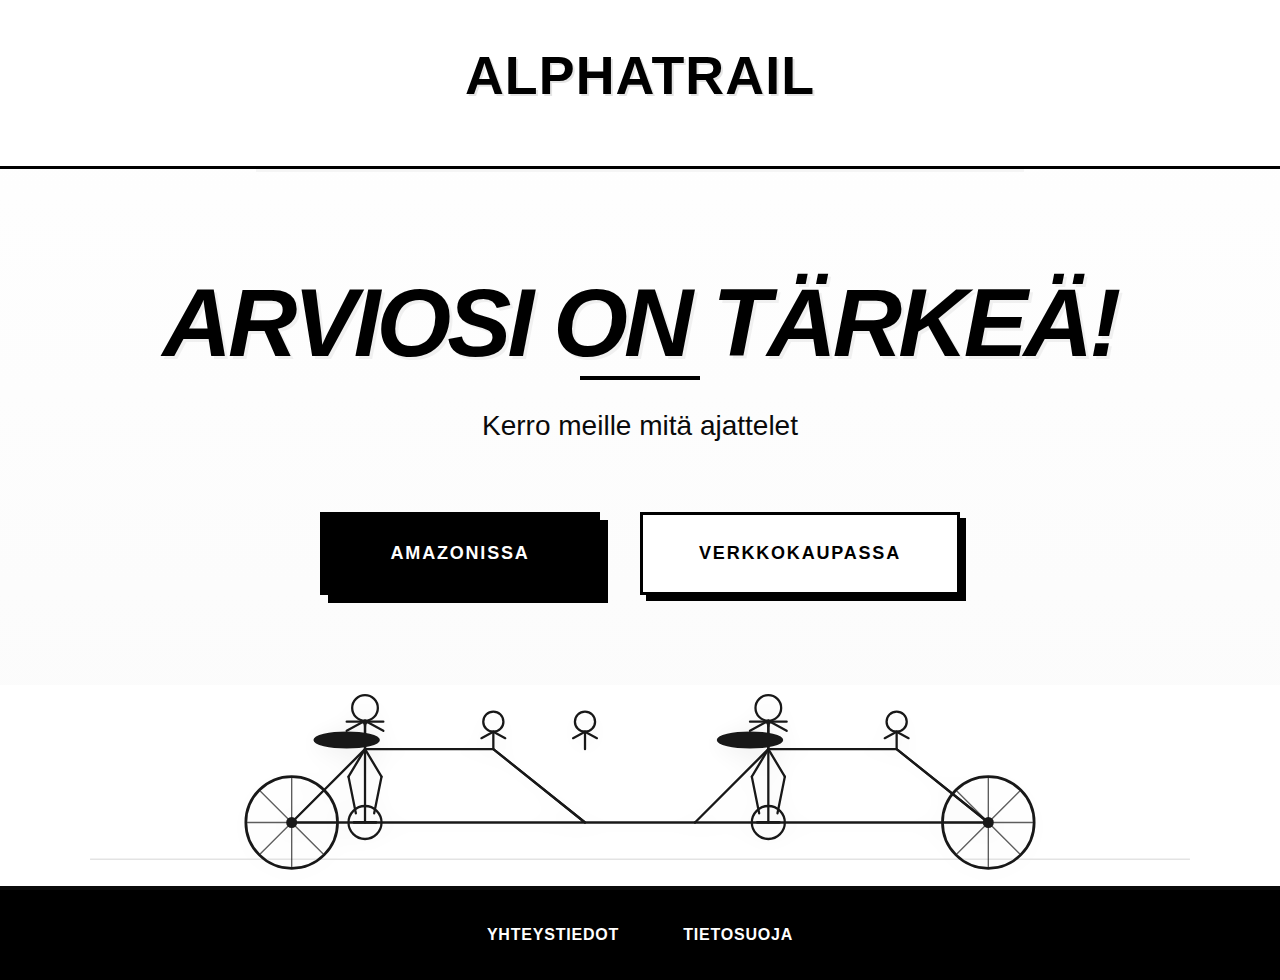
<file: fi/index.html>
<!DOCTYPE html>
<html lang="fi">
<head>
  <meta charset="UTF-8">
  <meta name="viewport" content="width=device-width, initial-scale=1.0">
  <meta name="robots" content="noindex, nofollow">
  <meta name="description" content="Alphatrail - Deine Bewertung zählt!">
  <title>Alphatrail</title>
  <link rel="stylesheet" href="../css/main.css">
</head>
<body>
  <!-- Header with Logo -->
  <header class="header">
    <div class="container">
      <svg class="logo" viewBox="0 0 500 90" xmlns="http://www.w3.org/2000/svg" aria-label="Alphatrail">
        <defs>
          <style>
            .logo-text { 
              font-family: -apple-system, BlinkMacSystemFont, "Segoe UI", Roboto, Arial, sans-serif; 
              font-weight: 900; 
              letter-spacing: 0.02em;
            }
          </style>
        </defs>
        <text x="250" y="60" class="logo-text" font-size="56" text-anchor="middle" fill="#000">ALPHATRAIL</text>
      </svg>
    </div>
  </header>

  <!-- Main Content -->
  <main class="main">
    <div class="container">
      <section class="hero">
        <h1 class="hero__title" data-i18n="heroTitle">DEINE BEWERTUNG ZÄHLT!</h1>
        <p class="hero__subtitle" data-i18n="heroSubtitle">Lass uns wissen, was du denkst</p>
        
        <!-- CTA Buttons -->
        <div class="cta-container">
          <a href="https://www.amazon.de/dp/B0EXAMPLE" 
             rel="noreferrer noopener nofollow" 
             target="_blank" 
             class="btn btn-black"
             data-i18n="ctaAmazon">
            BEI AMAZON
          </a>
          <a href="https://alphatrail.example/shop" 
             rel="noopener" 
             target="_blank" 
             class="btn btn-white"
             data-i18n="ctaWebshop">
            IM WEBSHOP
          </a>
        </div>
      </section>
    </div>
  </main>

  <!-- Footer with Tandem Bike Illustration -->
  <footer class="footer">
    <svg class="footer__illustration" viewBox="0 0 1200 220" xmlns="http://www.w3.org/2000/svg" aria-label="Tandem bike illustration">
      <defs>
        <style>
          .bike-line { 
            stroke: #000; 
            fill: none; 
            stroke-width: 2.5; 
            stroke-linecap: round; 
            stroke-linejoin: round;
          }
          .bike-wheel { 
            stroke: #000; 
            fill: none; 
            stroke-width: 3;
          }
          .bike-spoke { 
            stroke: #000; 
            stroke-width: 1.5; 
            opacity: 0.7;
          }
        </style>
      </defs>
      
      <!-- Ground line -->
      <line x1="0" y1="190" x2="1200" y2="190" stroke="#000" stroke-width="1" opacity="0.2"/>
      
      <!-- Rear wheel with detailed spokes -->
      <g class="wheel-rear">
        <circle cx="220" cy="150" r="50" class="bike-wheel"/>
        <circle cx="220" cy="150" r="6" fill="#000"/>
        <!-- Spokes in radial pattern -->
        <g class="bike-spoke">
          <line x1="220" y1="150" x2="220" y2="100"/>
          <line x1="220" y1="150" x2="270" y2="150"/>
          <line x1="220" y1="150" x2="220" y2="200"/>
          <line x1="220" y1="150" x2="170" y2="150"/>
          <line x1="220" y1="150" x2="255.5" y2="114.5"/>
          <line x1="220" y1="150" x2="255.5" y2="185.5"/>
          <line x1="220" y1="150" x2="184.5" y2="185.5"/>
          <line x1="220" y1="150" x2="184.5" y2="114.5"/>
        </g>
      </g>
      
      <!-- Front wheel with detailed spokes -->
      <g class="wheel-front">
        <circle cx="980" cy="150" r="50" class="bike-wheel"/>
        <circle cx="980" cy="150" r="6" fill="#000"/>
        <!-- Spokes in radial pattern -->
        <g class="bike-spoke">
          <line x1="980" y1="150" x2="980" y2="100"/>
          <line x1="980" y1="150" x2="1030" y2="150"/>
          <line x1="980" y1="150" x2="980" y2="200"/>
          <line x1="980" y1="150" x2="930" y2="150"/>
          <line x1="980" y1="150" x2="1015.5" y2="114.5"/>
          <line x1="980" y1="150" x2="1015.5" y2="185.5"/>
          <line x1="980" y1="150" x2="944.5" y2="185.5"/>
          <line x1="980" y1="150" x2="944.5" y2="114.5"/>
        </g>
      </g>
      
      <!-- Bike frame -->
      <g class="bike-line">
        <!-- Rear triangle -->
        <polyline points="220,150 300,70 440,70 540,150 220,150"/>
        <line x1="300" y1="70" x2="300" y2="150"/>
        <line x1="440" y1="70" x2="540" y2="150"/>
        
        <!-- Middle section -->
        <line x1="540" y1="150" x2="660" y2="150"/>
        
        <!-- Front triangle -->
        <polyline points="660,150 740,70 880,70 980,150"/>
        <line x1="740" y1="70" x2="740" y2="150"/>
        <line x1="880" y1="70" x2="980" y2="150"/>
        <line x1="660" y1="150" x2="980" y2="150"/>
      </g>
      
      <!-- Seats with better design -->
      <g class="bike-line">
        <ellipse cx="280" cy="60" rx="35" ry="8" fill="#000"/>
        <ellipse cx="720" cy="60" rx="35" ry="8" fill="#000"/>
      </g>
      
      <!-- Handlebars -->
      <g class="bike-line">
        <path d="M 300 70 L 300 45 Q 300 40 305 40 L 320 40"/>
        <path d="M 300 45 Q 300 40 295 40 L 280 40"/>
        <path d="M 740 70 L 740 45 Q 740 40 745 40 L 760 40"/>
        <path d="M 740 45 Q 740 40 735 40 L 720 40"/>
      </g>
      
      <!-- Pedals and cranks with better detail -->
      <g class="bike-line">
        <circle cx="300" cy="150" r="18"/>
        <line x1="288" y1="150" x2="312" y2="150" stroke-width="3"/>
        <circle cx="740" cy="150" r="18"/>
        <line x1="728" y1="150" x2="752" y2="150" stroke-width="3"/>
      </g>
      
      <!-- Riders (improved stick figures) -->
      <!-- Rear rider -->
      <g class="bike-line">
        <circle cx="300" cy="25" r="14"/>
        <line x1="300" y1="39" x2="300" y2="70"/>
        <!-- Arms -->
        <path d="M 280 50 L 300 39 L 320 50"/>
        <!-- Legs -->
        <line x1="300" y1="70" x2="282" y2="100"/>
        <line x1="300" y1="70" x2="318" y2="100"/>
        <line x1="282" y1="100" x2="290" y2="140"/>
        <line x1="318" y1="100" x2="310" y2="140"/>
      </g>
      
      <!-- Front rider -->
      <g class="bike-line">
        <circle cx="740" cy="25" r="14"/>
        <line x1="740" y1="39" x2="740" y2="70"/>
        <!-- Arms -->
        <path d="M 720 50 L 740 39 L 760 50"/>
        <!-- Legs -->
        <line x1="740" y1="70" x2="722" y2="100"/>
        <line x1="740" y1="70" x2="758" y2="100"/>
        <line x1="722" y1="100" x2="730" y2="140"/>
        <line x1="758" y1="100" x2="750" y2="140"/>
      </g>
      
      <!-- Middle passengers (cleaner design) -->
      <g class="bike-line">
        <!-- Passenger 1 -->
        <circle cx="440" cy="40" r="11"/>
        <line x1="440" y1="51" x2="440" y2="70"/>
        <path d="M 427 58 L 440 51 L 453 58"/>
        
        <!-- Passenger 2 -->
        <circle cx="540" cy="40" r="11"/>
        <line x1="540" y1="51" x2="540" y2="70"/>
        <path d="M 527 58 L 540 51 L 553 58"/>
        
        <!-- Passenger 3 -->
        <circle cx="880" cy="40" r="11"/>
        <line x1="880" y1="51" x2="880" y2="70"/>
        <path d="M 867 58 L 880 51 L 893 58"/>
      </g>
    </svg>
    
    <div class="footer__bar">
      <div class="container">
        <ul class="footer__links">
          <li><a href="/impressum" class="footer__link" data-i18n="footerImprint">Impressum</a></li>
          <li><a href="/datenschutz" class="footer__link" data-i18n="footerPrivacy">Datenschutz</a></li>
        </ul>
      </div>
    </div>
  </footer>

  <!-- Translation Engine -->
  <script src="../js/translate.js"></script>
</body>
</html>
</file>
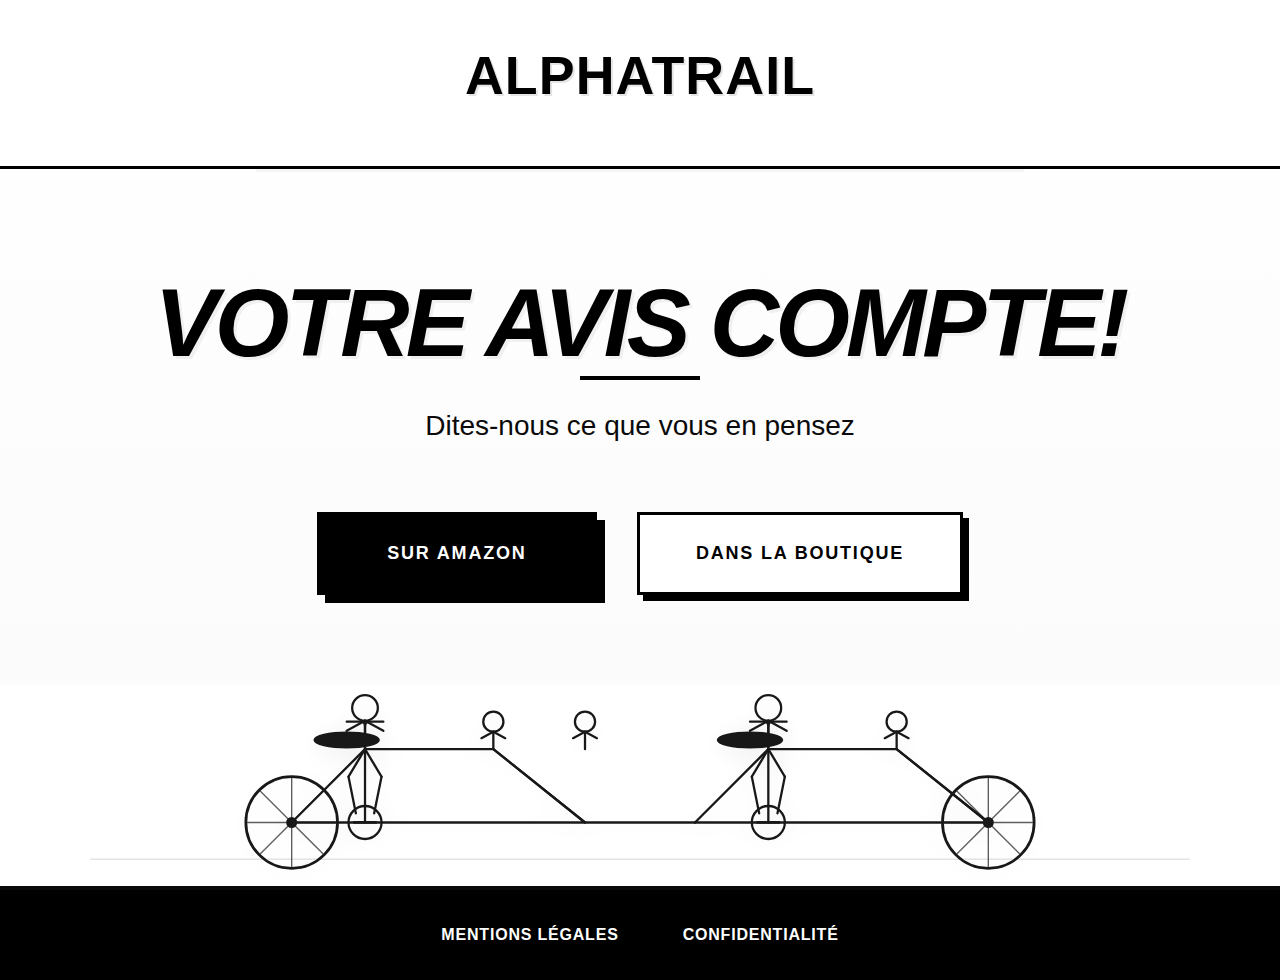
<file: fr/index.html>
<!DOCTYPE html>
<html lang="fr">
<head>
  <meta charset="UTF-8">
  <meta name="viewport" content="width=device-width, initial-scale=1.0">
  <meta name="robots" content="noindex, nofollow">
  <meta name="description" content="Alphatrail - Deine Bewertung zählt!">
  <title>Alphatrail</title>
  <link rel="stylesheet" href="../css/main.css">
</head>
<body>
  <!-- Header with Logo -->
  <header class="header">
    <div class="container">
      <svg class="logo" viewBox="0 0 500 90" xmlns="http://www.w3.org/2000/svg" aria-label="Alphatrail">
        <defs>
          <style>
            .logo-text { 
              font-family: -apple-system, BlinkMacSystemFont, "Segoe UI", Roboto, Arial, sans-serif; 
              font-weight: 900; 
              letter-spacing: 0.02em;
            }
          </style>
        </defs>
        <text x="250" y="60" class="logo-text" font-size="56" text-anchor="middle" fill="#000">ALPHATRAIL</text>
      </svg>
    </div>
  </header>

  <!-- Main Content -->
  <main class="main">
    <div class="container">
      <section class="hero">
        <h1 class="hero__title" data-i18n="heroTitle">DEINE BEWERTUNG ZÄHLT!</h1>
        <p class="hero__subtitle" data-i18n="heroSubtitle">Lass uns wissen, was du denkst</p>
        
        <!-- CTA Buttons -->
        <div class="cta-container">
          <a href="https://www.amazon.de/dp/B0EXAMPLE" 
             rel="noreferrer noopener nofollow" 
             target="_blank" 
             class="btn btn-black"
             data-i18n="ctaAmazon">
            BEI AMAZON
          </a>
          <a href="https://alphatrail.example/shop" 
             rel="noopener" 
             target="_blank" 
             class="btn btn-white"
             data-i18n="ctaWebshop">
            IM WEBSHOP
          </a>
        </div>
      </section>
    </div>
  </main>

  <!-- Footer with Tandem Bike Illustration -->
  <footer class="footer">
    <svg class="footer__illustration" viewBox="0 0 1200 220" xmlns="http://www.w3.org/2000/svg" aria-label="Tandem bike illustration">
      <defs>
        <style>
          .bike-line { 
            stroke: #000; 
            fill: none; 
            stroke-width: 2.5; 
            stroke-linecap: round; 
            stroke-linejoin: round;
          }
          .bike-wheel { 
            stroke: #000; 
            fill: none; 
            stroke-width: 3;
          }
          .bike-spoke { 
            stroke: #000; 
            stroke-width: 1.5; 
            opacity: 0.7;
          }
        </style>
      </defs>
      
      <!-- Ground line -->
      <line x1="0" y1="190" x2="1200" y2="190" stroke="#000" stroke-width="1" opacity="0.2"/>
      
      <!-- Rear wheel with detailed spokes -->
      <g class="wheel-rear">
        <circle cx="220" cy="150" r="50" class="bike-wheel"/>
        <circle cx="220" cy="150" r="6" fill="#000"/>
        <!-- Spokes in radial pattern -->
        <g class="bike-spoke">
          <line x1="220" y1="150" x2="220" y2="100"/>
          <line x1="220" y1="150" x2="270" y2="150"/>
          <line x1="220" y1="150" x2="220" y2="200"/>
          <line x1="220" y1="150" x2="170" y2="150"/>
          <line x1="220" y1="150" x2="255.5" y2="114.5"/>
          <line x1="220" y1="150" x2="255.5" y2="185.5"/>
          <line x1="220" y1="150" x2="184.5" y2="185.5"/>
          <line x1="220" y1="150" x2="184.5" y2="114.5"/>
        </g>
      </g>
      
      <!-- Front wheel with detailed spokes -->
      <g class="wheel-front">
        <circle cx="980" cy="150" r="50" class="bike-wheel"/>
        <circle cx="980" cy="150" r="6" fill="#000"/>
        <!-- Spokes in radial pattern -->
        <g class="bike-spoke">
          <line x1="980" y1="150" x2="980" y2="100"/>
          <line x1="980" y1="150" x2="1030" y2="150"/>
          <line x1="980" y1="150" x2="980" y2="200"/>
          <line x1="980" y1="150" x2="930" y2="150"/>
          <line x1="980" y1="150" x2="1015.5" y2="114.5"/>
          <line x1="980" y1="150" x2="1015.5" y2="185.5"/>
          <line x1="980" y1="150" x2="944.5" y2="185.5"/>
          <line x1="980" y1="150" x2="944.5" y2="114.5"/>
        </g>
      </g>
      
      <!-- Bike frame -->
      <g class="bike-line">
        <!-- Rear triangle -->
        <polyline points="220,150 300,70 440,70 540,150 220,150"/>
        <line x1="300" y1="70" x2="300" y2="150"/>
        <line x1="440" y1="70" x2="540" y2="150"/>
        
        <!-- Middle section -->
        <line x1="540" y1="150" x2="660" y2="150"/>
        
        <!-- Front triangle -->
        <polyline points="660,150 740,70 880,70 980,150"/>
        <line x1="740" y1="70" x2="740" y2="150"/>
        <line x1="880" y1="70" x2="980" y2="150"/>
        <line x1="660" y1="150" x2="980" y2="150"/>
      </g>
      
      <!-- Seats with better design -->
      <g class="bike-line">
        <ellipse cx="280" cy="60" rx="35" ry="8" fill="#000"/>
        <ellipse cx="720" cy="60" rx="35" ry="8" fill="#000"/>
      </g>
      
      <!-- Handlebars -->
      <g class="bike-line">
        <path d="M 300 70 L 300 45 Q 300 40 305 40 L 320 40"/>
        <path d="M 300 45 Q 300 40 295 40 L 280 40"/>
        <path d="M 740 70 L 740 45 Q 740 40 745 40 L 760 40"/>
        <path d="M 740 45 Q 740 40 735 40 L 720 40"/>
      </g>
      
      <!-- Pedals and cranks with better detail -->
      <g class="bike-line">
        <circle cx="300" cy="150" r="18"/>
        <line x1="288" y1="150" x2="312" y2="150" stroke-width="3"/>
        <circle cx="740" cy="150" r="18"/>
        <line x1="728" y1="150" x2="752" y2="150" stroke-width="3"/>
      </g>
      
      <!-- Riders (improved stick figures) -->
      <!-- Rear rider -->
      <g class="bike-line">
        <circle cx="300" cy="25" r="14"/>
        <line x1="300" y1="39" x2="300" y2="70"/>
        <!-- Arms -->
        <path d="M 280 50 L 300 39 L 320 50"/>
        <!-- Legs -->
        <line x1="300" y1="70" x2="282" y2="100"/>
        <line x1="300" y1="70" x2="318" y2="100"/>
        <line x1="282" y1="100" x2="290" y2="140"/>
        <line x1="318" y1="100" x2="310" y2="140"/>
      </g>
      
      <!-- Front rider -->
      <g class="bike-line">
        <circle cx="740" cy="25" r="14"/>
        <line x1="740" y1="39" x2="740" y2="70"/>
        <!-- Arms -->
        <path d="M 720 50 L 740 39 L 760 50"/>
        <!-- Legs -->
        <line x1="740" y1="70" x2="722" y2="100"/>
        <line x1="740" y1="70" x2="758" y2="100"/>
        <line x1="722" y1="100" x2="730" y2="140"/>
        <line x1="758" y1="100" x2="750" y2="140"/>
      </g>
      
      <!-- Middle passengers (cleaner design) -->
      <g class="bike-line">
        <!-- Passenger 1 -->
        <circle cx="440" cy="40" r="11"/>
        <line x1="440" y1="51" x2="440" y2="70"/>
        <path d="M 427 58 L 440 51 L 453 58"/>
        
        <!-- Passenger 2 -->
        <circle cx="540" cy="40" r="11"/>
        <line x1="540" y1="51" x2="540" y2="70"/>
        <path d="M 527 58 L 540 51 L 553 58"/>
        
        <!-- Passenger 3 -->
        <circle cx="880" cy="40" r="11"/>
        <line x1="880" y1="51" x2="880" y2="70"/>
        <path d="M 867 58 L 880 51 L 893 58"/>
      </g>
    </svg>
    
    <div class="footer__bar">
      <div class="container">
        <ul class="footer__links">
          <li><a href="/impressum" class="footer__link" data-i18n="footerImprint">Impressum</a></li>
          <li><a href="/datenschutz" class="footer__link" data-i18n="footerPrivacy">Datenschutz</a></li>
        </ul>
      </div>
    </div>
  </footer>

  <!-- Translation Engine -->
  <script src="../js/translate.js"></script>
</body>
</html>
</file>
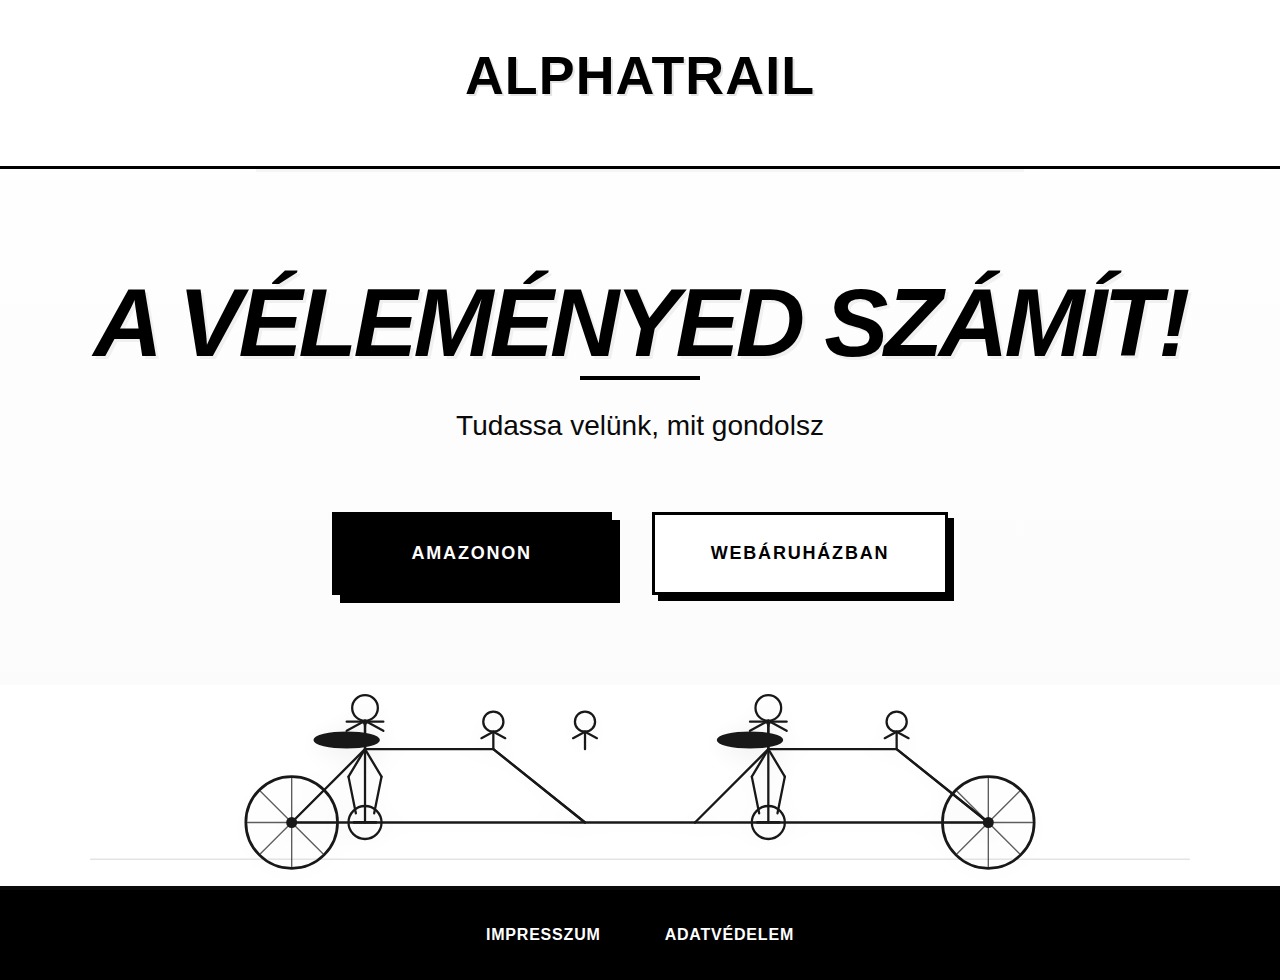
<file: hu/index.html>
<!DOCTYPE html>
<html lang="hu">
<head>
  <meta charset="UTF-8">
  <meta name="viewport" content="width=device-width, initial-scale=1.0">
  <meta name="robots" content="noindex, nofollow">
  <meta name="description" content="Alphatrail - Deine Bewertung zählt!">
  <title>Alphatrail</title>
  <link rel="stylesheet" href="../css/main.css">
</head>
<body>
  <!-- Header with Logo -->
  <header class="header">
    <div class="container">
      <svg class="logo" viewBox="0 0 500 90" xmlns="http://www.w3.org/2000/svg" aria-label="Alphatrail">
        <defs>
          <style>
            .logo-text { 
              font-family: -apple-system, BlinkMacSystemFont, "Segoe UI", Roboto, Arial, sans-serif; 
              font-weight: 900; 
              letter-spacing: 0.02em;
            }
          </style>
        </defs>
        <text x="250" y="60" class="logo-text" font-size="56" text-anchor="middle" fill="#000">ALPHATRAIL</text>
      </svg>
    </div>
  </header>

  <!-- Main Content -->
  <main class="main">
    <div class="container">
      <section class="hero">
        <h1 class="hero__title" data-i18n="heroTitle">DEINE BEWERTUNG ZÄHLT!</h1>
        <p class="hero__subtitle" data-i18n="heroSubtitle">Lass uns wissen, was du denkst</p>
        
        <!-- CTA Buttons -->
        <div class="cta-container">
          <a href="https://www.amazon.de/dp/B0EXAMPLE" 
             rel="noreferrer noopener nofollow" 
             target="_blank" 
             class="btn btn-black"
             data-i18n="ctaAmazon">
            BEI AMAZON
          </a>
          <a href="https://alphatrail.example/shop" 
             rel="noopener" 
             target="_blank" 
             class="btn btn-white"
             data-i18n="ctaWebshop">
            IM WEBSHOP
          </a>
        </div>
      </section>
    </div>
  </main>

  <!-- Footer with Tandem Bike Illustration -->
  <footer class="footer">
    <svg class="footer__illustration" viewBox="0 0 1200 220" xmlns="http://www.w3.org/2000/svg" aria-label="Tandem bike illustration">
      <defs>
        <style>
          .bike-line { 
            stroke: #000; 
            fill: none; 
            stroke-width: 2.5; 
            stroke-linecap: round; 
            stroke-linejoin: round;
          }
          .bike-wheel { 
            stroke: #000; 
            fill: none; 
            stroke-width: 3;
          }
          .bike-spoke { 
            stroke: #000; 
            stroke-width: 1.5; 
            opacity: 0.7;
          }
        </style>
      </defs>
      
      <!-- Ground line -->
      <line x1="0" y1="190" x2="1200" y2="190" stroke="#000" stroke-width="1" opacity="0.2"/>
      
      <!-- Rear wheel with detailed spokes -->
      <g class="wheel-rear">
        <circle cx="220" cy="150" r="50" class="bike-wheel"/>
        <circle cx="220" cy="150" r="6" fill="#000"/>
        <!-- Spokes in radial pattern -->
        <g class="bike-spoke">
          <line x1="220" y1="150" x2="220" y2="100"/>
          <line x1="220" y1="150" x2="270" y2="150"/>
          <line x1="220" y1="150" x2="220" y2="200"/>
          <line x1="220" y1="150" x2="170" y2="150"/>
          <line x1="220" y1="150" x2="255.5" y2="114.5"/>
          <line x1="220" y1="150" x2="255.5" y2="185.5"/>
          <line x1="220" y1="150" x2="184.5" y2="185.5"/>
          <line x1="220" y1="150" x2="184.5" y2="114.5"/>
        </g>
      </g>
      
      <!-- Front wheel with detailed spokes -->
      <g class="wheel-front">
        <circle cx="980" cy="150" r="50" class="bike-wheel"/>
        <circle cx="980" cy="150" r="6" fill="#000"/>
        <!-- Spokes in radial pattern -->
        <g class="bike-spoke">
          <line x1="980" y1="150" x2="980" y2="100"/>
          <line x1="980" y1="150" x2="1030" y2="150"/>
          <line x1="980" y1="150" x2="980" y2="200"/>
          <line x1="980" y1="150" x2="930" y2="150"/>
          <line x1="980" y1="150" x2="1015.5" y2="114.5"/>
          <line x1="980" y1="150" x2="1015.5" y2="185.5"/>
          <line x1="980" y1="150" x2="944.5" y2="185.5"/>
          <line x1="980" y1="150" x2="944.5" y2="114.5"/>
        </g>
      </g>
      
      <!-- Bike frame -->
      <g class="bike-line">
        <!-- Rear triangle -->
        <polyline points="220,150 300,70 440,70 540,150 220,150"/>
        <line x1="300" y1="70" x2="300" y2="150"/>
        <line x1="440" y1="70" x2="540" y2="150"/>
        
        <!-- Middle section -->
        <line x1="540" y1="150" x2="660" y2="150"/>
        
        <!-- Front triangle -->
        <polyline points="660,150 740,70 880,70 980,150"/>
        <line x1="740" y1="70" x2="740" y2="150"/>
        <line x1="880" y1="70" x2="980" y2="150"/>
        <line x1="660" y1="150" x2="980" y2="150"/>
      </g>
      
      <!-- Seats with better design -->
      <g class="bike-line">
        <ellipse cx="280" cy="60" rx="35" ry="8" fill="#000"/>
        <ellipse cx="720" cy="60" rx="35" ry="8" fill="#000"/>
      </g>
      
      <!-- Handlebars -->
      <g class="bike-line">
        <path d="M 300 70 L 300 45 Q 300 40 305 40 L 320 40"/>
        <path d="M 300 45 Q 300 40 295 40 L 280 40"/>
        <path d="M 740 70 L 740 45 Q 740 40 745 40 L 760 40"/>
        <path d="M 740 45 Q 740 40 735 40 L 720 40"/>
      </g>
      
      <!-- Pedals and cranks with better detail -->
      <g class="bike-line">
        <circle cx="300" cy="150" r="18"/>
        <line x1="288" y1="150" x2="312" y2="150" stroke-width="3"/>
        <circle cx="740" cy="150" r="18"/>
        <line x1="728" y1="150" x2="752" y2="150" stroke-width="3"/>
      </g>
      
      <!-- Riders (improved stick figures) -->
      <!-- Rear rider -->
      <g class="bike-line">
        <circle cx="300" cy="25" r="14"/>
        <line x1="300" y1="39" x2="300" y2="70"/>
        <!-- Arms -->
        <path d="M 280 50 L 300 39 L 320 50"/>
        <!-- Legs -->
        <line x1="300" y1="70" x2="282" y2="100"/>
        <line x1="300" y1="70" x2="318" y2="100"/>
        <line x1="282" y1="100" x2="290" y2="140"/>
        <line x1="318" y1="100" x2="310" y2="140"/>
      </g>
      
      <!-- Front rider -->
      <g class="bike-line">
        <circle cx="740" cy="25" r="14"/>
        <line x1="740" y1="39" x2="740" y2="70"/>
        <!-- Arms -->
        <path d="M 720 50 L 740 39 L 760 50"/>
        <!-- Legs -->
        <line x1="740" y1="70" x2="722" y2="100"/>
        <line x1="740" y1="70" x2="758" y2="100"/>
        <line x1="722" y1="100" x2="730" y2="140"/>
        <line x1="758" y1="100" x2="750" y2="140"/>
      </g>
      
      <!-- Middle passengers (cleaner design) -->
      <g class="bike-line">
        <!-- Passenger 1 -->
        <circle cx="440" cy="40" r="11"/>
        <line x1="440" y1="51" x2="440" y2="70"/>
        <path d="M 427 58 L 440 51 L 453 58"/>
        
        <!-- Passenger 2 -->
        <circle cx="540" cy="40" r="11"/>
        <line x1="540" y1="51" x2="540" y2="70"/>
        <path d="M 527 58 L 540 51 L 553 58"/>
        
        <!-- Passenger 3 -->
        <circle cx="880" cy="40" r="11"/>
        <line x1="880" y1="51" x2="880" y2="70"/>
        <path d="M 867 58 L 880 51 L 893 58"/>
      </g>
    </svg>
    
    <div class="footer__bar">
      <div class="container">
        <ul class="footer__links">
          <li><a href="/impressum" class="footer__link" data-i18n="footerImprint">Impressum</a></li>
          <li><a href="/datenschutz" class="footer__link" data-i18n="footerPrivacy">Datenschutz</a></li>
        </ul>
      </div>
    </div>
  </footer>

  <!-- Translation Engine -->
  <script src="../js/translate.js"></script>
</body>
</html>
</file>
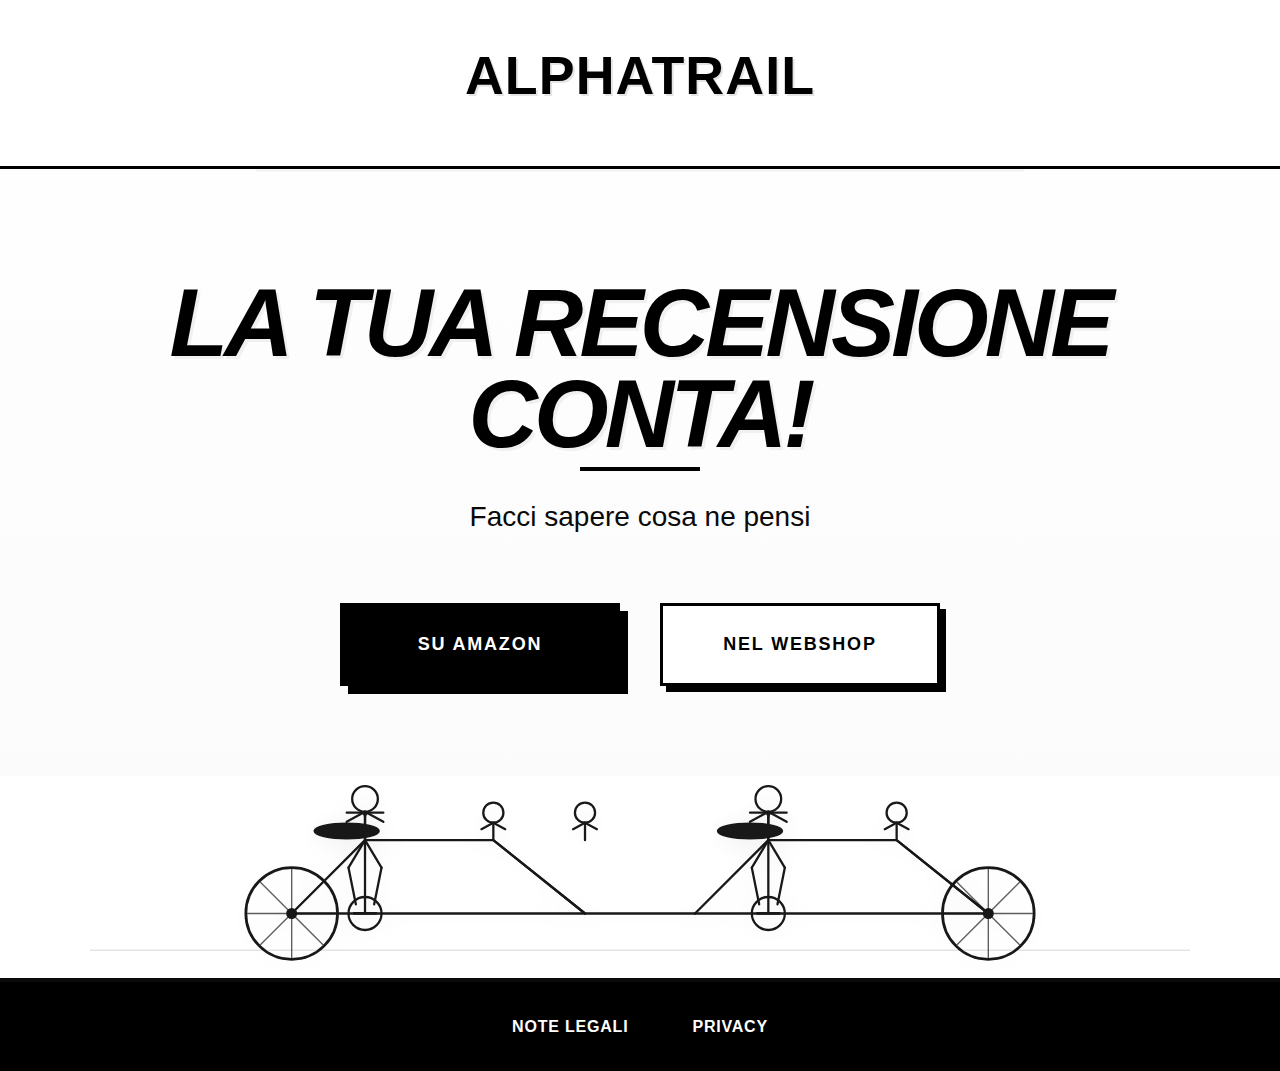
<file: it/index.html>
<!DOCTYPE html>
<html lang="it">
<head>
  <meta charset="UTF-8">
  <meta name="viewport" content="width=device-width, initial-scale=1.0">
  <meta name="robots" content="noindex, nofollow">
  <meta name="description" content="Alphatrail - Deine Bewertung zählt!">
  <title>Alphatrail</title>
  <link rel="stylesheet" href="../css/main.css">
</head>
<body>
  <!-- Header with Logo -->
  <header class="header">
    <div class="container">
      <svg class="logo" viewBox="0 0 500 90" xmlns="http://www.w3.org/2000/svg" aria-label="Alphatrail">
        <defs>
          <style>
            .logo-text { 
              font-family: -apple-system, BlinkMacSystemFont, "Segoe UI", Roboto, Arial, sans-serif; 
              font-weight: 900; 
              letter-spacing: 0.02em;
            }
          </style>
        </defs>
        <text x="250" y="60" class="logo-text" font-size="56" text-anchor="middle" fill="#000">ALPHATRAIL</text>
      </svg>
    </div>
  </header>

  <!-- Main Content -->
  <main class="main">
    <div class="container">
      <section class="hero">
        <h1 class="hero__title" data-i18n="heroTitle">DEINE BEWERTUNG ZÄHLT!</h1>
        <p class="hero__subtitle" data-i18n="heroSubtitle">Lass uns wissen, was du denkst</p>
        
        <!-- CTA Buttons -->
        <div class="cta-container">
          <a href="https://www.amazon.de/dp/B0EXAMPLE" 
             rel="noreferrer noopener nofollow" 
             target="_blank" 
             class="btn btn-black"
             data-i18n="ctaAmazon">
            BEI AMAZON
          </a>
          <a href="https://alphatrail.example/shop" 
             rel="noopener" 
             target="_blank" 
             class="btn btn-white"
             data-i18n="ctaWebshop">
            IM WEBSHOP
          </a>
        </div>
      </section>
    </div>
  </main>

  <!-- Footer with Tandem Bike Illustration -->
  <footer class="footer">
    <svg class="footer__illustration" viewBox="0 0 1200 220" xmlns="http://www.w3.org/2000/svg" aria-label="Tandem bike illustration">
      <defs>
        <style>
          .bike-line { 
            stroke: #000; 
            fill: none; 
            stroke-width: 2.5; 
            stroke-linecap: round; 
            stroke-linejoin: round;
          }
          .bike-wheel { 
            stroke: #000; 
            fill: none; 
            stroke-width: 3;
          }
          .bike-spoke { 
            stroke: #000; 
            stroke-width: 1.5; 
            opacity: 0.7;
          }
        </style>
      </defs>
      
      <!-- Ground line -->
      <line x1="0" y1="190" x2="1200" y2="190" stroke="#000" stroke-width="1" opacity="0.2"/>
      
      <!-- Rear wheel with detailed spokes -->
      <g class="wheel-rear">
        <circle cx="220" cy="150" r="50" class="bike-wheel"/>
        <circle cx="220" cy="150" r="6" fill="#000"/>
        <!-- Spokes in radial pattern -->
        <g class="bike-spoke">
          <line x1="220" y1="150" x2="220" y2="100"/>
          <line x1="220" y1="150" x2="270" y2="150"/>
          <line x1="220" y1="150" x2="220" y2="200"/>
          <line x1="220" y1="150" x2="170" y2="150"/>
          <line x1="220" y1="150" x2="255.5" y2="114.5"/>
          <line x1="220" y1="150" x2="255.5" y2="185.5"/>
          <line x1="220" y1="150" x2="184.5" y2="185.5"/>
          <line x1="220" y1="150" x2="184.5" y2="114.5"/>
        </g>
      </g>
      
      <!-- Front wheel with detailed spokes -->
      <g class="wheel-front">
        <circle cx="980" cy="150" r="50" class="bike-wheel"/>
        <circle cx="980" cy="150" r="6" fill="#000"/>
        <!-- Spokes in radial pattern -->
        <g class="bike-spoke">
          <line x1="980" y1="150" x2="980" y2="100"/>
          <line x1="980" y1="150" x2="1030" y2="150"/>
          <line x1="980" y1="150" x2="980" y2="200"/>
          <line x1="980" y1="150" x2="930" y2="150"/>
          <line x1="980" y1="150" x2="1015.5" y2="114.5"/>
          <line x1="980" y1="150" x2="1015.5" y2="185.5"/>
          <line x1="980" y1="150" x2="944.5" y2="185.5"/>
          <line x1="980" y1="150" x2="944.5" y2="114.5"/>
        </g>
      </g>
      
      <!-- Bike frame -->
      <g class="bike-line">
        <!-- Rear triangle -->
        <polyline points="220,150 300,70 440,70 540,150 220,150"/>
        <line x1="300" y1="70" x2="300" y2="150"/>
        <line x1="440" y1="70" x2="540" y2="150"/>
        
        <!-- Middle section -->
        <line x1="540" y1="150" x2="660" y2="150"/>
        
        <!-- Front triangle -->
        <polyline points="660,150 740,70 880,70 980,150"/>
        <line x1="740" y1="70" x2="740" y2="150"/>
        <line x1="880" y1="70" x2="980" y2="150"/>
        <line x1="660" y1="150" x2="980" y2="150"/>
      </g>
      
      <!-- Seats with better design -->
      <g class="bike-line">
        <ellipse cx="280" cy="60" rx="35" ry="8" fill="#000"/>
        <ellipse cx="720" cy="60" rx="35" ry="8" fill="#000"/>
      </g>
      
      <!-- Handlebars -->
      <g class="bike-line">
        <path d="M 300 70 L 300 45 Q 300 40 305 40 L 320 40"/>
        <path d="M 300 45 Q 300 40 295 40 L 280 40"/>
        <path d="M 740 70 L 740 45 Q 740 40 745 40 L 760 40"/>
        <path d="M 740 45 Q 740 40 735 40 L 720 40"/>
      </g>
      
      <!-- Pedals and cranks with better detail -->
      <g class="bike-line">
        <circle cx="300" cy="150" r="18"/>
        <line x1="288" y1="150" x2="312" y2="150" stroke-width="3"/>
        <circle cx="740" cy="150" r="18"/>
        <line x1="728" y1="150" x2="752" y2="150" stroke-width="3"/>
      </g>
      
      <!-- Riders (improved stick figures) -->
      <!-- Rear rider -->
      <g class="bike-line">
        <circle cx="300" cy="25" r="14"/>
        <line x1="300" y1="39" x2="300" y2="70"/>
        <!-- Arms -->
        <path d="M 280 50 L 300 39 L 320 50"/>
        <!-- Legs -->
        <line x1="300" y1="70" x2="282" y2="100"/>
        <line x1="300" y1="70" x2="318" y2="100"/>
        <line x1="282" y1="100" x2="290" y2="140"/>
        <line x1="318" y1="100" x2="310" y2="140"/>
      </g>
      
      <!-- Front rider -->
      <g class="bike-line">
        <circle cx="740" cy="25" r="14"/>
        <line x1="740" y1="39" x2="740" y2="70"/>
        <!-- Arms -->
        <path d="M 720 50 L 740 39 L 760 50"/>
        <!-- Legs -->
        <line x1="740" y1="70" x2="722" y2="100"/>
        <line x1="740" y1="70" x2="758" y2="100"/>
        <line x1="722" y1="100" x2="730" y2="140"/>
        <line x1="758" y1="100" x2="750" y2="140"/>
      </g>
      
      <!-- Middle passengers (cleaner design) -->
      <g class="bike-line">
        <!-- Passenger 1 -->
        <circle cx="440" cy="40" r="11"/>
        <line x1="440" y1="51" x2="440" y2="70"/>
        <path d="M 427 58 L 440 51 L 453 58"/>
        
        <!-- Passenger 2 -->
        <circle cx="540" cy="40" r="11"/>
        <line x1="540" y1="51" x2="540" y2="70"/>
        <path d="M 527 58 L 540 51 L 553 58"/>
        
        <!-- Passenger 3 -->
        <circle cx="880" cy="40" r="11"/>
        <line x1="880" y1="51" x2="880" y2="70"/>
        <path d="M 867 58 L 880 51 L 893 58"/>
      </g>
    </svg>
    
    <div class="footer__bar">
      <div class="container">
        <ul class="footer__links">
          <li><a href="/impressum" class="footer__link" data-i18n="footerImprint">Impressum</a></li>
          <li><a href="/datenschutz" class="footer__link" data-i18n="footerPrivacy">Datenschutz</a></li>
        </ul>
      </div>
    </div>
  </footer>

  <!-- Translation Engine -->
  <script src="../js/translate.js"></script>
</body>
</html>
</file>
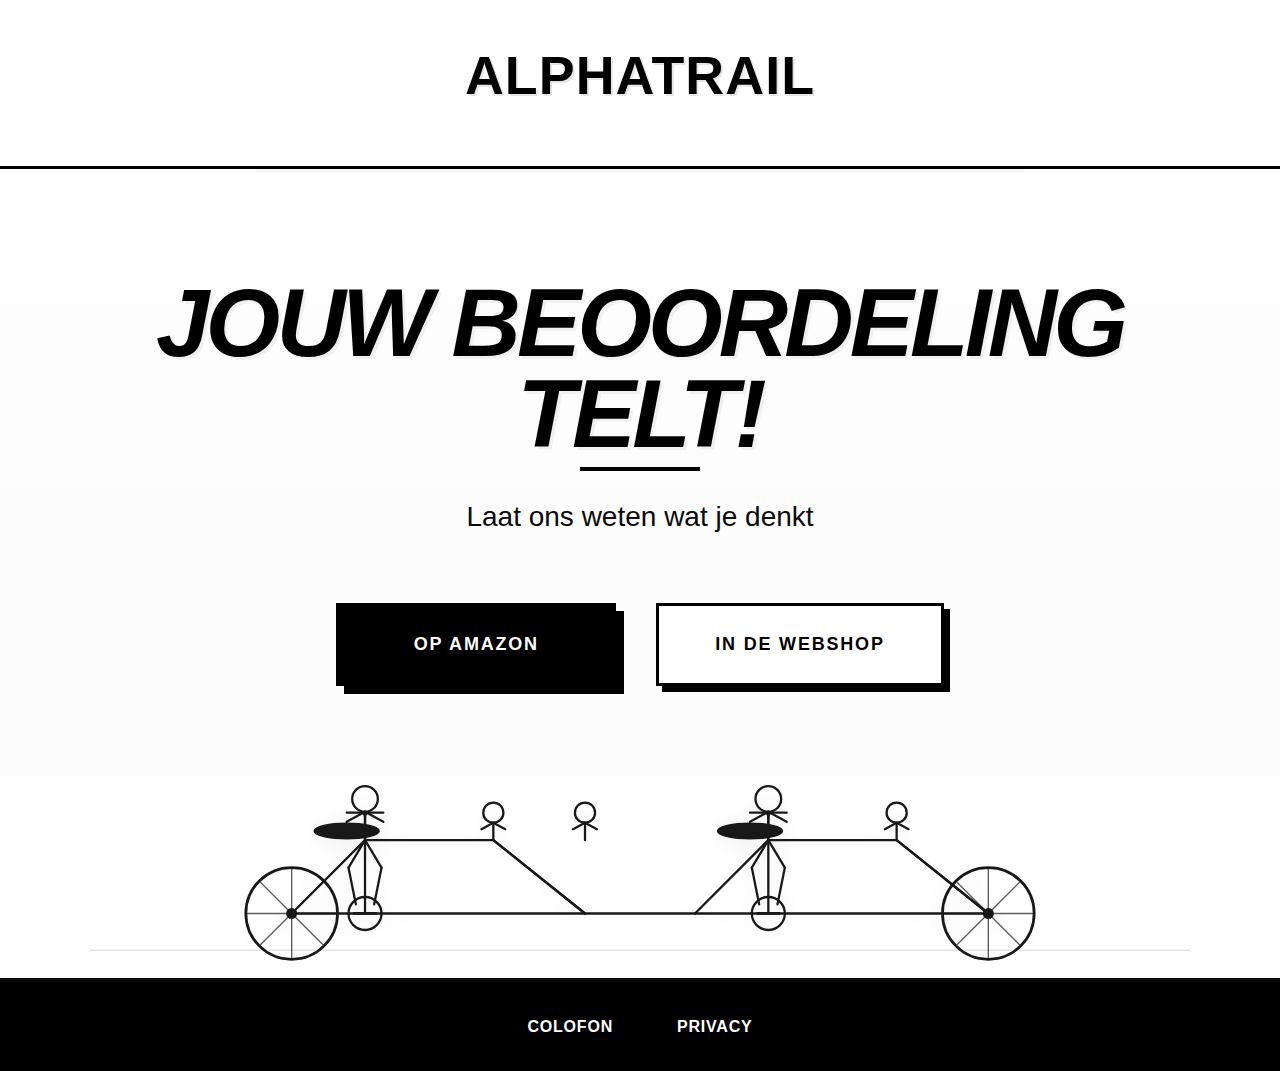
<file: nl/index.html>
<!DOCTYPE html>
<html lang="nl">
<head>
  <meta charset="UTF-8">
  <meta name="viewport" content="width=device-width, initial-scale=1.0">
  <meta name="robots" content="noindex, nofollow">
  <meta name="description" content="Alphatrail - Deine Bewertung zählt!">
  <title>Alphatrail</title>
  <link rel="stylesheet" href="../css/main.css">
</head>
<body>
  <!-- Header with Logo -->
  <header class="header">
    <div class="container">
      <svg class="logo" viewBox="0 0 500 90" xmlns="http://www.w3.org/2000/svg" aria-label="Alphatrail">
        <defs>
          <style>
            .logo-text { 
              font-family: -apple-system, BlinkMacSystemFont, "Segoe UI", Roboto, Arial, sans-serif; 
              font-weight: 900; 
              letter-spacing: 0.02em;
            }
          </style>
        </defs>
        <text x="250" y="60" class="logo-text" font-size="56" text-anchor="middle" fill="#000">ALPHATRAIL</text>
      </svg>
    </div>
  </header>

  <!-- Main Content -->
  <main class="main">
    <div class="container">
      <section class="hero">
        <h1 class="hero__title" data-i18n="heroTitle">DEINE BEWERTUNG ZÄHLT!</h1>
        <p class="hero__subtitle" data-i18n="heroSubtitle">Lass uns wissen, was du denkst</p>
        
        <!-- CTA Buttons -->
        <div class="cta-container">
          <a href="https://www.amazon.de/dp/B0EXAMPLE" 
             rel="noreferrer noopener nofollow" 
             target="_blank" 
             class="btn btn-black"
             data-i18n="ctaAmazon">
            BEI AMAZON
          </a>
          <a href="https://alphatrail.example/shop" 
             rel="noopener" 
             target="_blank" 
             class="btn btn-white"
             data-i18n="ctaWebshop">
            IM WEBSHOP
          </a>
        </div>
      </section>
    </div>
  </main>

  <!-- Footer with Tandem Bike Illustration -->
  <footer class="footer">
    <svg class="footer__illustration" viewBox="0 0 1200 220" xmlns="http://www.w3.org/2000/svg" aria-label="Tandem bike illustration">
      <defs>
        <style>
          .bike-line { 
            stroke: #000; 
            fill: none; 
            stroke-width: 2.5; 
            stroke-linecap: round; 
            stroke-linejoin: round;
          }
          .bike-wheel { 
            stroke: #000; 
            fill: none; 
            stroke-width: 3;
          }
          .bike-spoke { 
            stroke: #000; 
            stroke-width: 1.5; 
            opacity: 0.7;
          }
        </style>
      </defs>
      
      <!-- Ground line -->
      <line x1="0" y1="190" x2="1200" y2="190" stroke="#000" stroke-width="1" opacity="0.2"/>
      
      <!-- Rear wheel with detailed spokes -->
      <g class="wheel-rear">
        <circle cx="220" cy="150" r="50" class="bike-wheel"/>
        <circle cx="220" cy="150" r="6" fill="#000"/>
        <!-- Spokes in radial pattern -->
        <g class="bike-spoke">
          <line x1="220" y1="150" x2="220" y2="100"/>
          <line x1="220" y1="150" x2="270" y2="150"/>
          <line x1="220" y1="150" x2="220" y2="200"/>
          <line x1="220" y1="150" x2="170" y2="150"/>
          <line x1="220" y1="150" x2="255.5" y2="114.5"/>
          <line x1="220" y1="150" x2="255.5" y2="185.5"/>
          <line x1="220" y1="150" x2="184.5" y2="185.5"/>
          <line x1="220" y1="150" x2="184.5" y2="114.5"/>
        </g>
      </g>
      
      <!-- Front wheel with detailed spokes -->
      <g class="wheel-front">
        <circle cx="980" cy="150" r="50" class="bike-wheel"/>
        <circle cx="980" cy="150" r="6" fill="#000"/>
        <!-- Spokes in radial pattern -->
        <g class="bike-spoke">
          <line x1="980" y1="150" x2="980" y2="100"/>
          <line x1="980" y1="150" x2="1030" y2="150"/>
          <line x1="980" y1="150" x2="980" y2="200"/>
          <line x1="980" y1="150" x2="930" y2="150"/>
          <line x1="980" y1="150" x2="1015.5" y2="114.5"/>
          <line x1="980" y1="150" x2="1015.5" y2="185.5"/>
          <line x1="980" y1="150" x2="944.5" y2="185.5"/>
          <line x1="980" y1="150" x2="944.5" y2="114.5"/>
        </g>
      </g>
      
      <!-- Bike frame -->
      <g class="bike-line">
        <!-- Rear triangle -->
        <polyline points="220,150 300,70 440,70 540,150 220,150"/>
        <line x1="300" y1="70" x2="300" y2="150"/>
        <line x1="440" y1="70" x2="540" y2="150"/>
        
        <!-- Middle section -->
        <line x1="540" y1="150" x2="660" y2="150"/>
        
        <!-- Front triangle -->
        <polyline points="660,150 740,70 880,70 980,150"/>
        <line x1="740" y1="70" x2="740" y2="150"/>
        <line x1="880" y1="70" x2="980" y2="150"/>
        <line x1="660" y1="150" x2="980" y2="150"/>
      </g>
      
      <!-- Seats with better design -->
      <g class="bike-line">
        <ellipse cx="280" cy="60" rx="35" ry="8" fill="#000"/>
        <ellipse cx="720" cy="60" rx="35" ry="8" fill="#000"/>
      </g>
      
      <!-- Handlebars -->
      <g class="bike-line">
        <path d="M 300 70 L 300 45 Q 300 40 305 40 L 320 40"/>
        <path d="M 300 45 Q 300 40 295 40 L 280 40"/>
        <path d="M 740 70 L 740 45 Q 740 40 745 40 L 760 40"/>
        <path d="M 740 45 Q 740 40 735 40 L 720 40"/>
      </g>
      
      <!-- Pedals and cranks with better detail -->
      <g class="bike-line">
        <circle cx="300" cy="150" r="18"/>
        <line x1="288" y1="150" x2="312" y2="150" stroke-width="3"/>
        <circle cx="740" cy="150" r="18"/>
        <line x1="728" y1="150" x2="752" y2="150" stroke-width="3"/>
      </g>
      
      <!-- Riders (improved stick figures) -->
      <!-- Rear rider -->
      <g class="bike-line">
        <circle cx="300" cy="25" r="14"/>
        <line x1="300" y1="39" x2="300" y2="70"/>
        <!-- Arms -->
        <path d="M 280 50 L 300 39 L 320 50"/>
        <!-- Legs -->
        <line x1="300" y1="70" x2="282" y2="100"/>
        <line x1="300" y1="70" x2="318" y2="100"/>
        <line x1="282" y1="100" x2="290" y2="140"/>
        <line x1="318" y1="100" x2="310" y2="140"/>
      </g>
      
      <!-- Front rider -->
      <g class="bike-line">
        <circle cx="740" cy="25" r="14"/>
        <line x1="740" y1="39" x2="740" y2="70"/>
        <!-- Arms -->
        <path d="M 720 50 L 740 39 L 760 50"/>
        <!-- Legs -->
        <line x1="740" y1="70" x2="722" y2="100"/>
        <line x1="740" y1="70" x2="758" y2="100"/>
        <line x1="722" y1="100" x2="730" y2="140"/>
        <line x1="758" y1="100" x2="750" y2="140"/>
      </g>
      
      <!-- Middle passengers (cleaner design) -->
      <g class="bike-line">
        <!-- Passenger 1 -->
        <circle cx="440" cy="40" r="11"/>
        <line x1="440" y1="51" x2="440" y2="70"/>
        <path d="M 427 58 L 440 51 L 453 58"/>
        
        <!-- Passenger 2 -->
        <circle cx="540" cy="40" r="11"/>
        <line x1="540" y1="51" x2="540" y2="70"/>
        <path d="M 527 58 L 540 51 L 553 58"/>
        
        <!-- Passenger 3 -->
        <circle cx="880" cy="40" r="11"/>
        <line x1="880" y1="51" x2="880" y2="70"/>
        <path d="M 867 58 L 880 51 L 893 58"/>
      </g>
    </svg>
    
    <div class="footer__bar">
      <div class="container">
        <ul class="footer__links">
          <li><a href="/impressum" class="footer__link" data-i18n="footerImprint">Impressum</a></li>
          <li><a href="/datenschutz" class="footer__link" data-i18n="footerPrivacy">Datenschutz</a></li>
        </ul>
      </div>
    </div>
  </footer>

  <!-- Translation Engine -->
  <script src="../js/translate.js"></script>
</body>
</html>
</file>
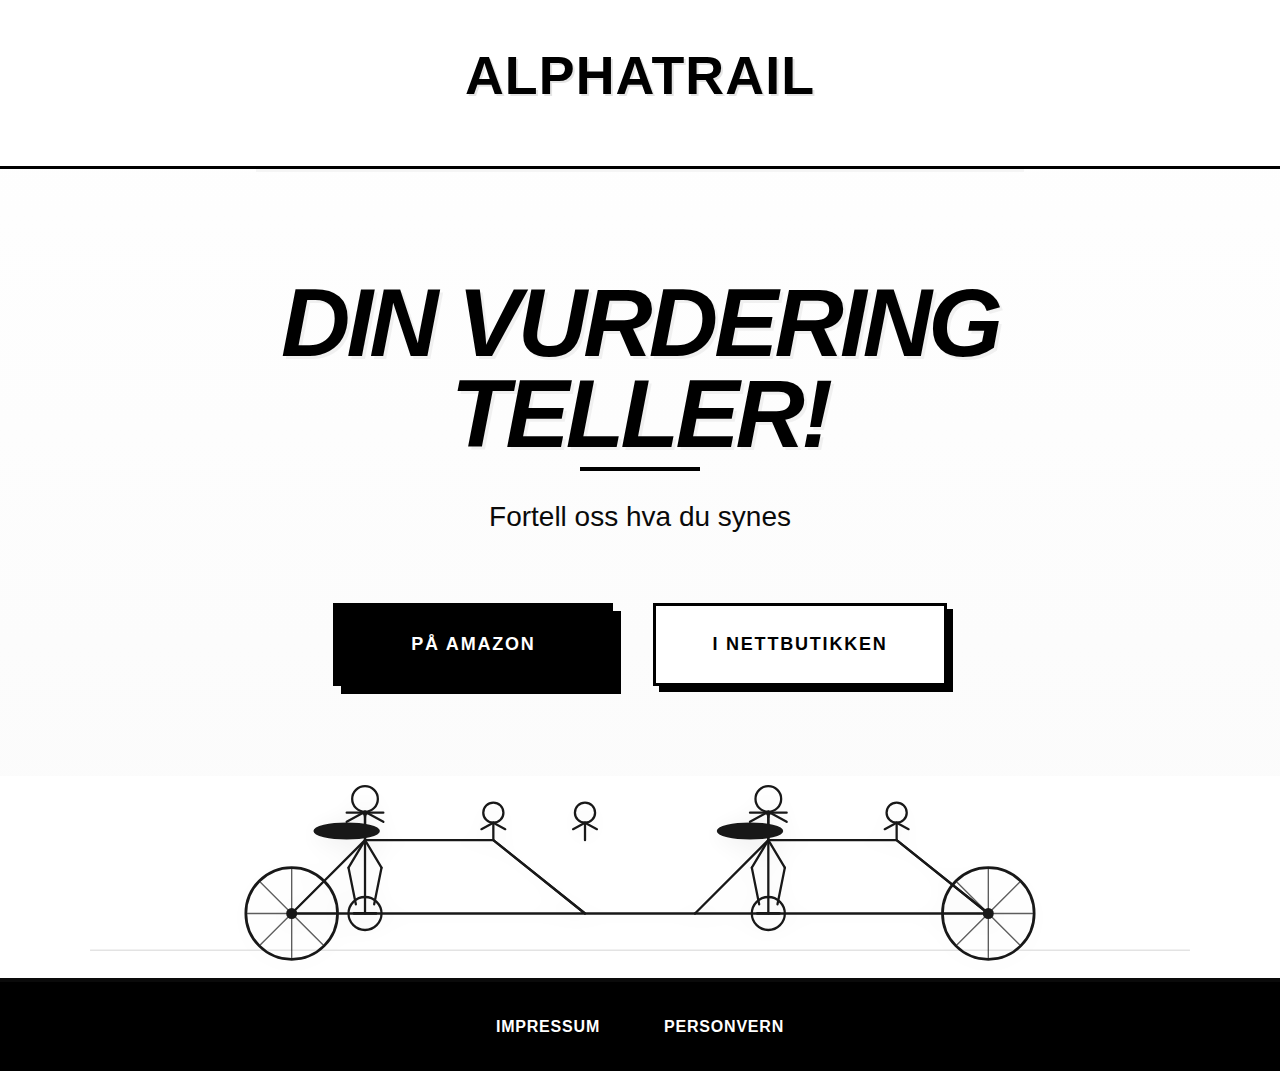
<file: no/index.html>
<!DOCTYPE html>
<html lang="no">
<head>
  <meta charset="UTF-8">
  <meta name="viewport" content="width=device-width, initial-scale=1.0">
  <meta name="robots" content="noindex, nofollow">
  <meta name="description" content="Alphatrail - Deine Bewertung zählt!">
  <title>Alphatrail</title>
  <link rel="stylesheet" href="../css/main.css">
</head>
<body>
  <!-- Header with Logo -->
  <header class="header">
    <div class="container">
      <svg class="logo" viewBox="0 0 500 90" xmlns="http://www.w3.org/2000/svg" aria-label="Alphatrail">
        <defs>
          <style>
            .logo-text { 
              font-family: -apple-system, BlinkMacSystemFont, "Segoe UI", Roboto, Arial, sans-serif; 
              font-weight: 900; 
              letter-spacing: 0.02em;
            }
          </style>
        </defs>
        <text x="250" y="60" class="logo-text" font-size="56" text-anchor="middle" fill="#000">ALPHATRAIL</text>
      </svg>
    </div>
  </header>

  <!-- Main Content -->
  <main class="main">
    <div class="container">
      <section class="hero">
        <h1 class="hero__title" data-i18n="heroTitle">DEINE BEWERTUNG ZÄHLT!</h1>
        <p class="hero__subtitle" data-i18n="heroSubtitle">Lass uns wissen, was du denkst</p>
        
        <!-- CTA Buttons -->
        <div class="cta-container">
          <a href="https://www.amazon.de/dp/B0EXAMPLE" 
             rel="noreferrer noopener nofollow" 
             target="_blank" 
             class="btn btn-black"
             data-i18n="ctaAmazon">
            BEI AMAZON
          </a>
          <a href="https://alphatrail.example/shop" 
             rel="noopener" 
             target="_blank" 
             class="btn btn-white"
             data-i18n="ctaWebshop">
            IM WEBSHOP
          </a>
        </div>
      </section>
    </div>
  </main>

  <!-- Footer with Tandem Bike Illustration -->
  <footer class="footer">
    <svg class="footer__illustration" viewBox="0 0 1200 220" xmlns="http://www.w3.org/2000/svg" aria-label="Tandem bike illustration">
      <defs>
        <style>
          .bike-line { 
            stroke: #000; 
            fill: none; 
            stroke-width: 2.5; 
            stroke-linecap: round; 
            stroke-linejoin: round;
          }
          .bike-wheel { 
            stroke: #000; 
            fill: none; 
            stroke-width: 3;
          }
          .bike-spoke { 
            stroke: #000; 
            stroke-width: 1.5; 
            opacity: 0.7;
          }
        </style>
      </defs>
      
      <!-- Ground line -->
      <line x1="0" y1="190" x2="1200" y2="190" stroke="#000" stroke-width="1" opacity="0.2"/>
      
      <!-- Rear wheel with detailed spokes -->
      <g class="wheel-rear">
        <circle cx="220" cy="150" r="50" class="bike-wheel"/>
        <circle cx="220" cy="150" r="6" fill="#000"/>
        <!-- Spokes in radial pattern -->
        <g class="bike-spoke">
          <line x1="220" y1="150" x2="220" y2="100"/>
          <line x1="220" y1="150" x2="270" y2="150"/>
          <line x1="220" y1="150" x2="220" y2="200"/>
          <line x1="220" y1="150" x2="170" y2="150"/>
          <line x1="220" y1="150" x2="255.5" y2="114.5"/>
          <line x1="220" y1="150" x2="255.5" y2="185.5"/>
          <line x1="220" y1="150" x2="184.5" y2="185.5"/>
          <line x1="220" y1="150" x2="184.5" y2="114.5"/>
        </g>
      </g>
      
      <!-- Front wheel with detailed spokes -->
      <g class="wheel-front">
        <circle cx="980" cy="150" r="50" class="bike-wheel"/>
        <circle cx="980" cy="150" r="6" fill="#000"/>
        <!-- Spokes in radial pattern -->
        <g class="bike-spoke">
          <line x1="980" y1="150" x2="980" y2="100"/>
          <line x1="980" y1="150" x2="1030" y2="150"/>
          <line x1="980" y1="150" x2="980" y2="200"/>
          <line x1="980" y1="150" x2="930" y2="150"/>
          <line x1="980" y1="150" x2="1015.5" y2="114.5"/>
          <line x1="980" y1="150" x2="1015.5" y2="185.5"/>
          <line x1="980" y1="150" x2="944.5" y2="185.5"/>
          <line x1="980" y1="150" x2="944.5" y2="114.5"/>
        </g>
      </g>
      
      <!-- Bike frame -->
      <g class="bike-line">
        <!-- Rear triangle -->
        <polyline points="220,150 300,70 440,70 540,150 220,150"/>
        <line x1="300" y1="70" x2="300" y2="150"/>
        <line x1="440" y1="70" x2="540" y2="150"/>
        
        <!-- Middle section -->
        <line x1="540" y1="150" x2="660" y2="150"/>
        
        <!-- Front triangle -->
        <polyline points="660,150 740,70 880,70 980,150"/>
        <line x1="740" y1="70" x2="740" y2="150"/>
        <line x1="880" y1="70" x2="980" y2="150"/>
        <line x1="660" y1="150" x2="980" y2="150"/>
      </g>
      
      <!-- Seats with better design -->
      <g class="bike-line">
        <ellipse cx="280" cy="60" rx="35" ry="8" fill="#000"/>
        <ellipse cx="720" cy="60" rx="35" ry="8" fill="#000"/>
      </g>
      
      <!-- Handlebars -->
      <g class="bike-line">
        <path d="M 300 70 L 300 45 Q 300 40 305 40 L 320 40"/>
        <path d="M 300 45 Q 300 40 295 40 L 280 40"/>
        <path d="M 740 70 L 740 45 Q 740 40 745 40 L 760 40"/>
        <path d="M 740 45 Q 740 40 735 40 L 720 40"/>
      </g>
      
      <!-- Pedals and cranks with better detail -->
      <g class="bike-line">
        <circle cx="300" cy="150" r="18"/>
        <line x1="288" y1="150" x2="312" y2="150" stroke-width="3"/>
        <circle cx="740" cy="150" r="18"/>
        <line x1="728" y1="150" x2="752" y2="150" stroke-width="3"/>
      </g>
      
      <!-- Riders (improved stick figures) -->
      <!-- Rear rider -->
      <g class="bike-line">
        <circle cx="300" cy="25" r="14"/>
        <line x1="300" y1="39" x2="300" y2="70"/>
        <!-- Arms -->
        <path d="M 280 50 L 300 39 L 320 50"/>
        <!-- Legs -->
        <line x1="300" y1="70" x2="282" y2="100"/>
        <line x1="300" y1="70" x2="318" y2="100"/>
        <line x1="282" y1="100" x2="290" y2="140"/>
        <line x1="318" y1="100" x2="310" y2="140"/>
      </g>
      
      <!-- Front rider -->
      <g class="bike-line">
        <circle cx="740" cy="25" r="14"/>
        <line x1="740" y1="39" x2="740" y2="70"/>
        <!-- Arms -->
        <path d="M 720 50 L 740 39 L 760 50"/>
        <!-- Legs -->
        <line x1="740" y1="70" x2="722" y2="100"/>
        <line x1="740" y1="70" x2="758" y2="100"/>
        <line x1="722" y1="100" x2="730" y2="140"/>
        <line x1="758" y1="100" x2="750" y2="140"/>
      </g>
      
      <!-- Middle passengers (cleaner design) -->
      <g class="bike-line">
        <!-- Passenger 1 -->
        <circle cx="440" cy="40" r="11"/>
        <line x1="440" y1="51" x2="440" y2="70"/>
        <path d="M 427 58 L 440 51 L 453 58"/>
        
        <!-- Passenger 2 -->
        <circle cx="540" cy="40" r="11"/>
        <line x1="540" y1="51" x2="540" y2="70"/>
        <path d="M 527 58 L 540 51 L 553 58"/>
        
        <!-- Passenger 3 -->
        <circle cx="880" cy="40" r="11"/>
        <line x1="880" y1="51" x2="880" y2="70"/>
        <path d="M 867 58 L 880 51 L 893 58"/>
      </g>
    </svg>
    
    <div class="footer__bar">
      <div class="container">
        <ul class="footer__links">
          <li><a href="/impressum" class="footer__link" data-i18n="footerImprint">Impressum</a></li>
          <li><a href="/datenschutz" class="footer__link" data-i18n="footerPrivacy">Datenschutz</a></li>
        </ul>
      </div>
    </div>
  </footer>

  <!-- Translation Engine -->
  <script src="../js/translate.js"></script>
</body>
</html>
</file>
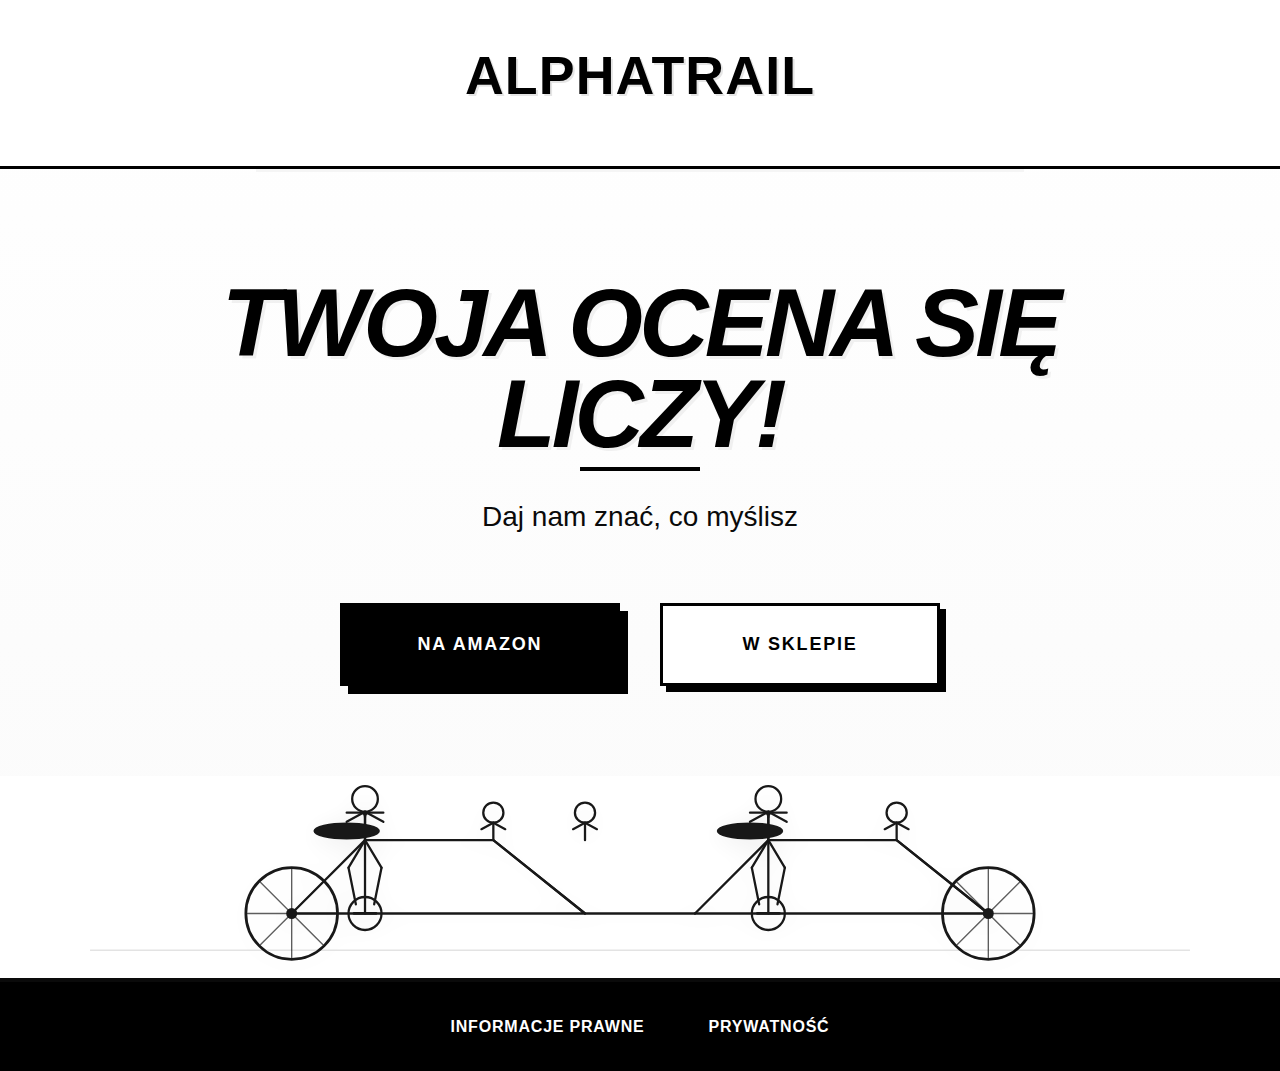
<file: pl/index.html>
<!DOCTYPE html>
<html lang="pl">
<head>
  <meta charset="UTF-8">
  <meta name="viewport" content="width=device-width, initial-scale=1.0">
  <meta name="robots" content="noindex, nofollow">
  <meta name="description" content="Alphatrail - Deine Bewertung zählt!">
  <title>Alphatrail</title>
  <link rel="stylesheet" href="../css/main.css">
</head>
<body>
  <!-- Header with Logo -->
  <header class="header">
    <div class="container">
      <svg class="logo" viewBox="0 0 500 90" xmlns="http://www.w3.org/2000/svg" aria-label="Alphatrail">
        <defs>
          <style>
            .logo-text { 
              font-family: -apple-system, BlinkMacSystemFont, "Segoe UI", Roboto, Arial, sans-serif; 
              font-weight: 900; 
              letter-spacing: 0.02em;
            }
          </style>
        </defs>
        <text x="250" y="60" class="logo-text" font-size="56" text-anchor="middle" fill="#000">ALPHATRAIL</text>
      </svg>
    </div>
  </header>

  <!-- Main Content -->
  <main class="main">
    <div class="container">
      <section class="hero">
        <h1 class="hero__title" data-i18n="heroTitle">DEINE BEWERTUNG ZÄHLT!</h1>
        <p class="hero__subtitle" data-i18n="heroSubtitle">Lass uns wissen, was du denkst</p>
        
        <!-- CTA Buttons -->
        <div class="cta-container">
          <a href="https://www.amazon.de/dp/B0EXAMPLE" 
             rel="noreferrer noopener nofollow" 
             target="_blank" 
             class="btn btn-black"
             data-i18n="ctaAmazon">
            BEI AMAZON
          </a>
          <a href="https://alphatrail.example/shop" 
             rel="noopener" 
             target="_blank" 
             class="btn btn-white"
             data-i18n="ctaWebshop">
            IM WEBSHOP
          </a>
        </div>
      </section>
    </div>
  </main>

  <!-- Footer with Tandem Bike Illustration -->
  <footer class="footer">
    <svg class="footer__illustration" viewBox="0 0 1200 220" xmlns="http://www.w3.org/2000/svg" aria-label="Tandem bike illustration">
      <defs>
        <style>
          .bike-line { 
            stroke: #000; 
            fill: none; 
            stroke-width: 2.5; 
            stroke-linecap: round; 
            stroke-linejoin: round;
          }
          .bike-wheel { 
            stroke: #000; 
            fill: none; 
            stroke-width: 3;
          }
          .bike-spoke { 
            stroke: #000; 
            stroke-width: 1.5; 
            opacity: 0.7;
          }
        </style>
      </defs>
      
      <!-- Ground line -->
      <line x1="0" y1="190" x2="1200" y2="190" stroke="#000" stroke-width="1" opacity="0.2"/>
      
      <!-- Rear wheel with detailed spokes -->
      <g class="wheel-rear">
        <circle cx="220" cy="150" r="50" class="bike-wheel"/>
        <circle cx="220" cy="150" r="6" fill="#000"/>
        <!-- Spokes in radial pattern -->
        <g class="bike-spoke">
          <line x1="220" y1="150" x2="220" y2="100"/>
          <line x1="220" y1="150" x2="270" y2="150"/>
          <line x1="220" y1="150" x2="220" y2="200"/>
          <line x1="220" y1="150" x2="170" y2="150"/>
          <line x1="220" y1="150" x2="255.5" y2="114.5"/>
          <line x1="220" y1="150" x2="255.5" y2="185.5"/>
          <line x1="220" y1="150" x2="184.5" y2="185.5"/>
          <line x1="220" y1="150" x2="184.5" y2="114.5"/>
        </g>
      </g>
      
      <!-- Front wheel with detailed spokes -->
      <g class="wheel-front">
        <circle cx="980" cy="150" r="50" class="bike-wheel"/>
        <circle cx="980" cy="150" r="6" fill="#000"/>
        <!-- Spokes in radial pattern -->
        <g class="bike-spoke">
          <line x1="980" y1="150" x2="980" y2="100"/>
          <line x1="980" y1="150" x2="1030" y2="150"/>
          <line x1="980" y1="150" x2="980" y2="200"/>
          <line x1="980" y1="150" x2="930" y2="150"/>
          <line x1="980" y1="150" x2="1015.5" y2="114.5"/>
          <line x1="980" y1="150" x2="1015.5" y2="185.5"/>
          <line x1="980" y1="150" x2="944.5" y2="185.5"/>
          <line x1="980" y1="150" x2="944.5" y2="114.5"/>
        </g>
      </g>
      
      <!-- Bike frame -->
      <g class="bike-line">
        <!-- Rear triangle -->
        <polyline points="220,150 300,70 440,70 540,150 220,150"/>
        <line x1="300" y1="70" x2="300" y2="150"/>
        <line x1="440" y1="70" x2="540" y2="150"/>
        
        <!-- Middle section -->
        <line x1="540" y1="150" x2="660" y2="150"/>
        
        <!-- Front triangle -->
        <polyline points="660,150 740,70 880,70 980,150"/>
        <line x1="740" y1="70" x2="740" y2="150"/>
        <line x1="880" y1="70" x2="980" y2="150"/>
        <line x1="660" y1="150" x2="980" y2="150"/>
      </g>
      
      <!-- Seats with better design -->
      <g class="bike-line">
        <ellipse cx="280" cy="60" rx="35" ry="8" fill="#000"/>
        <ellipse cx="720" cy="60" rx="35" ry="8" fill="#000"/>
      </g>
      
      <!-- Handlebars -->
      <g class="bike-line">
        <path d="M 300 70 L 300 45 Q 300 40 305 40 L 320 40"/>
        <path d="M 300 45 Q 300 40 295 40 L 280 40"/>
        <path d="M 740 70 L 740 45 Q 740 40 745 40 L 760 40"/>
        <path d="M 740 45 Q 740 40 735 40 L 720 40"/>
      </g>
      
      <!-- Pedals and cranks with better detail -->
      <g class="bike-line">
        <circle cx="300" cy="150" r="18"/>
        <line x1="288" y1="150" x2="312" y2="150" stroke-width="3"/>
        <circle cx="740" cy="150" r="18"/>
        <line x1="728" y1="150" x2="752" y2="150" stroke-width="3"/>
      </g>
      
      <!-- Riders (improved stick figures) -->
      <!-- Rear rider -->
      <g class="bike-line">
        <circle cx="300" cy="25" r="14"/>
        <line x1="300" y1="39" x2="300" y2="70"/>
        <!-- Arms -->
        <path d="M 280 50 L 300 39 L 320 50"/>
        <!-- Legs -->
        <line x1="300" y1="70" x2="282" y2="100"/>
        <line x1="300" y1="70" x2="318" y2="100"/>
        <line x1="282" y1="100" x2="290" y2="140"/>
        <line x1="318" y1="100" x2="310" y2="140"/>
      </g>
      
      <!-- Front rider -->
      <g class="bike-line">
        <circle cx="740" cy="25" r="14"/>
        <line x1="740" y1="39" x2="740" y2="70"/>
        <!-- Arms -->
        <path d="M 720 50 L 740 39 L 760 50"/>
        <!-- Legs -->
        <line x1="740" y1="70" x2="722" y2="100"/>
        <line x1="740" y1="70" x2="758" y2="100"/>
        <line x1="722" y1="100" x2="730" y2="140"/>
        <line x1="758" y1="100" x2="750" y2="140"/>
      </g>
      
      <!-- Middle passengers (cleaner design) -->
      <g class="bike-line">
        <!-- Passenger 1 -->
        <circle cx="440" cy="40" r="11"/>
        <line x1="440" y1="51" x2="440" y2="70"/>
        <path d="M 427 58 L 440 51 L 453 58"/>
        
        <!-- Passenger 2 -->
        <circle cx="540" cy="40" r="11"/>
        <line x1="540" y1="51" x2="540" y2="70"/>
        <path d="M 527 58 L 540 51 L 553 58"/>
        
        <!-- Passenger 3 -->
        <circle cx="880" cy="40" r="11"/>
        <line x1="880" y1="51" x2="880" y2="70"/>
        <path d="M 867 58 L 880 51 L 893 58"/>
      </g>
    </svg>
    
    <div class="footer__bar">
      <div class="container">
        <ul class="footer__links">
          <li><a href="/impressum" class="footer__link" data-i18n="footerImprint">Impressum</a></li>
          <li><a href="/datenschutz" class="footer__link" data-i18n="footerPrivacy">Datenschutz</a></li>
        </ul>
      </div>
    </div>
  </footer>

  <!-- Translation Engine -->
  <script src="../js/translate.js"></script>
</body>
</html>
</file>
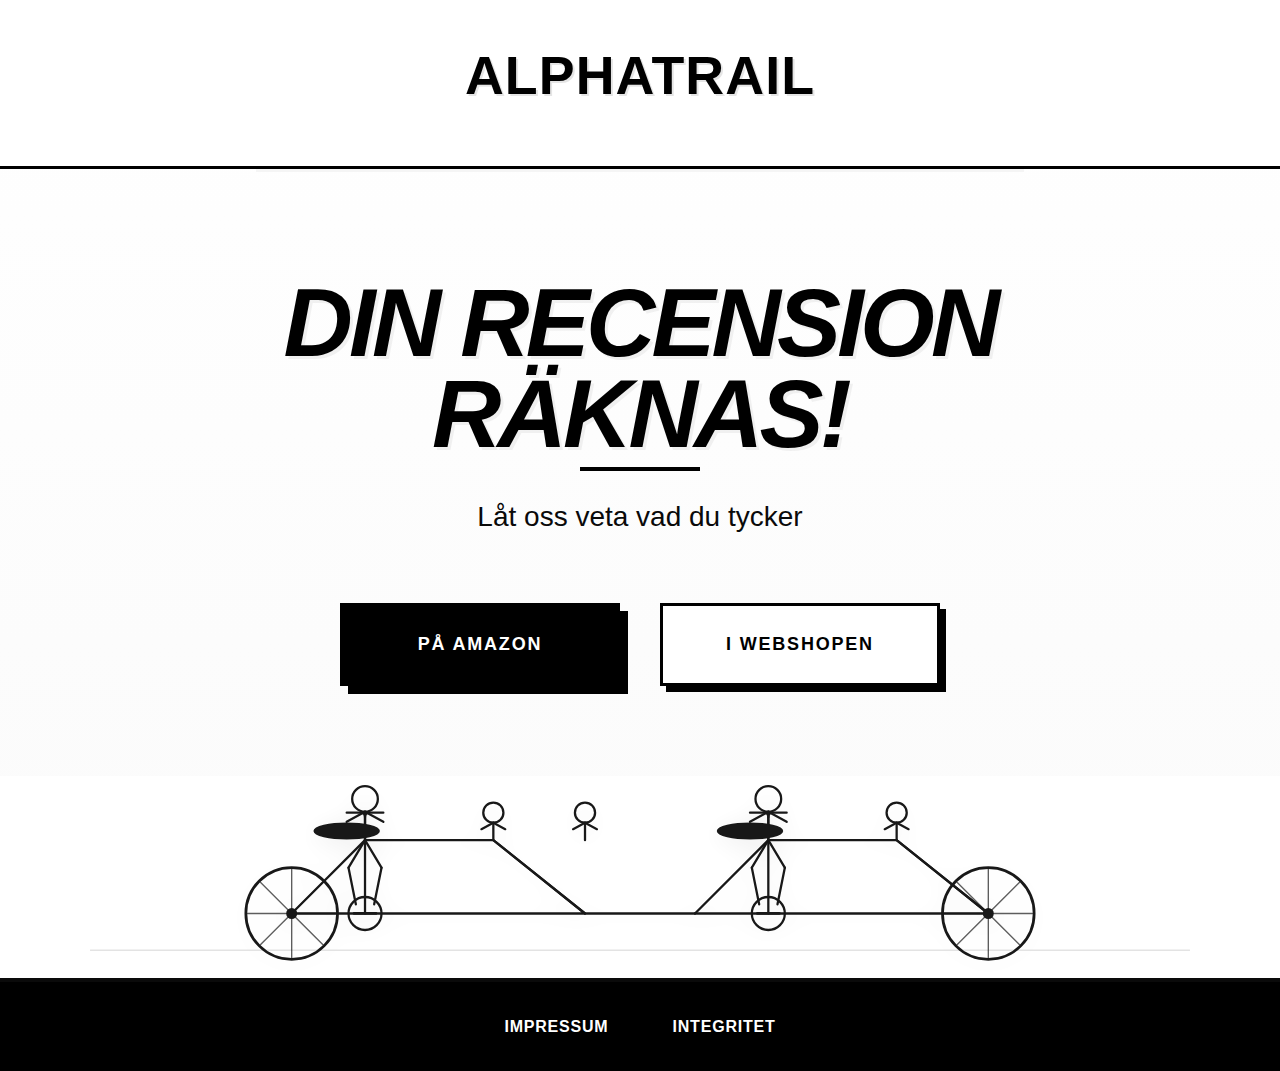
<file: sv/index.html>
<!DOCTYPE html>
<html lang="sv">
<head>
  <meta charset="UTF-8">
  <meta name="viewport" content="width=device-width, initial-scale=1.0">
  <meta name="robots" content="noindex, nofollow">
  <meta name="description" content="Alphatrail - Deine Bewertung zählt!">
  <title>Alphatrail</title>
  <link rel="stylesheet" href="../css/main.css">
</head>
<body>
  <!-- Header with Logo -->
  <header class="header">
    <div class="container">
      <svg class="logo" viewBox="0 0 500 90" xmlns="http://www.w3.org/2000/svg" aria-label="Alphatrail">
        <defs>
          <style>
            .logo-text { 
              font-family: -apple-system, BlinkMacSystemFont, "Segoe UI", Roboto, Arial, sans-serif; 
              font-weight: 900; 
              letter-spacing: 0.02em;
            }
          </style>
        </defs>
        <text x="250" y="60" class="logo-text" font-size="56" text-anchor="middle" fill="#000">ALPHATRAIL</text>
      </svg>
    </div>
  </header>

  <!-- Main Content -->
  <main class="main">
    <div class="container">
      <section class="hero">
        <h1 class="hero__title" data-i18n="heroTitle">DEINE BEWERTUNG ZÄHLT!</h1>
        <p class="hero__subtitle" data-i18n="heroSubtitle">Lass uns wissen, was du denkst</p>
        
        <!-- CTA Buttons -->
        <div class="cta-container">
          <a href="https://www.amazon.de/dp/B0EXAMPLE" 
             rel="noreferrer noopener nofollow" 
             target="_blank" 
             class="btn btn-black"
             data-i18n="ctaAmazon">
            BEI AMAZON
          </a>
          <a href="https://alphatrail.example/shop" 
             rel="noopener" 
             target="_blank" 
             class="btn btn-white"
             data-i18n="ctaWebshop">
            IM WEBSHOP
          </a>
        </div>
      </section>
    </div>
  </main>

  <!-- Footer with Tandem Bike Illustration -->
  <footer class="footer">
    <svg class="footer__illustration" viewBox="0 0 1200 220" xmlns="http://www.w3.org/2000/svg" aria-label="Tandem bike illustration">
      <defs>
        <style>
          .bike-line { 
            stroke: #000; 
            fill: none; 
            stroke-width: 2.5; 
            stroke-linecap: round; 
            stroke-linejoin: round;
          }
          .bike-wheel { 
            stroke: #000; 
            fill: none; 
            stroke-width: 3;
          }
          .bike-spoke { 
            stroke: #000; 
            stroke-width: 1.5; 
            opacity: 0.7;
          }
        </style>
      </defs>
      
      <!-- Ground line -->
      <line x1="0" y1="190" x2="1200" y2="190" stroke="#000" stroke-width="1" opacity="0.2"/>
      
      <!-- Rear wheel with detailed spokes -->
      <g class="wheel-rear">
        <circle cx="220" cy="150" r="50" class="bike-wheel"/>
        <circle cx="220" cy="150" r="6" fill="#000"/>
        <!-- Spokes in radial pattern -->
        <g class="bike-spoke">
          <line x1="220" y1="150" x2="220" y2="100"/>
          <line x1="220" y1="150" x2="270" y2="150"/>
          <line x1="220" y1="150" x2="220" y2="200"/>
          <line x1="220" y1="150" x2="170" y2="150"/>
          <line x1="220" y1="150" x2="255.5" y2="114.5"/>
          <line x1="220" y1="150" x2="255.5" y2="185.5"/>
          <line x1="220" y1="150" x2="184.5" y2="185.5"/>
          <line x1="220" y1="150" x2="184.5" y2="114.5"/>
        </g>
      </g>
      
      <!-- Front wheel with detailed spokes -->
      <g class="wheel-front">
        <circle cx="980" cy="150" r="50" class="bike-wheel"/>
        <circle cx="980" cy="150" r="6" fill="#000"/>
        <!-- Spokes in radial pattern -->
        <g class="bike-spoke">
          <line x1="980" y1="150" x2="980" y2="100"/>
          <line x1="980" y1="150" x2="1030" y2="150"/>
          <line x1="980" y1="150" x2="980" y2="200"/>
          <line x1="980" y1="150" x2="930" y2="150"/>
          <line x1="980" y1="150" x2="1015.5" y2="114.5"/>
          <line x1="980" y1="150" x2="1015.5" y2="185.5"/>
          <line x1="980" y1="150" x2="944.5" y2="185.5"/>
          <line x1="980" y1="150" x2="944.5" y2="114.5"/>
        </g>
      </g>
      
      <!-- Bike frame -->
      <g class="bike-line">
        <!-- Rear triangle -->
        <polyline points="220,150 300,70 440,70 540,150 220,150"/>
        <line x1="300" y1="70" x2="300" y2="150"/>
        <line x1="440" y1="70" x2="540" y2="150"/>
        
        <!-- Middle section -->
        <line x1="540" y1="150" x2="660" y2="150"/>
        
        <!-- Front triangle -->
        <polyline points="660,150 740,70 880,70 980,150"/>
        <line x1="740" y1="70" x2="740" y2="150"/>
        <line x1="880" y1="70" x2="980" y2="150"/>
        <line x1="660" y1="150" x2="980" y2="150"/>
      </g>
      
      <!-- Seats with better design -->
      <g class="bike-line">
        <ellipse cx="280" cy="60" rx="35" ry="8" fill="#000"/>
        <ellipse cx="720" cy="60" rx="35" ry="8" fill="#000"/>
      </g>
      
      <!-- Handlebars -->
      <g class="bike-line">
        <path d="M 300 70 L 300 45 Q 300 40 305 40 L 320 40"/>
        <path d="M 300 45 Q 300 40 295 40 L 280 40"/>
        <path d="M 740 70 L 740 45 Q 740 40 745 40 L 760 40"/>
        <path d="M 740 45 Q 740 40 735 40 L 720 40"/>
      </g>
      
      <!-- Pedals and cranks with better detail -->
      <g class="bike-line">
        <circle cx="300" cy="150" r="18"/>
        <line x1="288" y1="150" x2="312" y2="150" stroke-width="3"/>
        <circle cx="740" cy="150" r="18"/>
        <line x1="728" y1="150" x2="752" y2="150" stroke-width="3"/>
      </g>
      
      <!-- Riders (improved stick figures) -->
      <!-- Rear rider -->
      <g class="bike-line">
        <circle cx="300" cy="25" r="14"/>
        <line x1="300" y1="39" x2="300" y2="70"/>
        <!-- Arms -->
        <path d="M 280 50 L 300 39 L 320 50"/>
        <!-- Legs -->
        <line x1="300" y1="70" x2="282" y2="100"/>
        <line x1="300" y1="70" x2="318" y2="100"/>
        <line x1="282" y1="100" x2="290" y2="140"/>
        <line x1="318" y1="100" x2="310" y2="140"/>
      </g>
      
      <!-- Front rider -->
      <g class="bike-line">
        <circle cx="740" cy="25" r="14"/>
        <line x1="740" y1="39" x2="740" y2="70"/>
        <!-- Arms -->
        <path d="M 720 50 L 740 39 L 760 50"/>
        <!-- Legs -->
        <line x1="740" y1="70" x2="722" y2="100"/>
        <line x1="740" y1="70" x2="758" y2="100"/>
        <line x1="722" y1="100" x2="730" y2="140"/>
        <line x1="758" y1="100" x2="750" y2="140"/>
      </g>
      
      <!-- Middle passengers (cleaner design) -->
      <g class="bike-line">
        <!-- Passenger 1 -->
        <circle cx="440" cy="40" r="11"/>
        <line x1="440" y1="51" x2="440" y2="70"/>
        <path d="M 427 58 L 440 51 L 453 58"/>
        
        <!-- Passenger 2 -->
        <circle cx="540" cy="40" r="11"/>
        <line x1="540" y1="51" x2="540" y2="70"/>
        <path d="M 527 58 L 540 51 L 553 58"/>
        
        <!-- Passenger 3 -->
        <circle cx="880" cy="40" r="11"/>
        <line x1="880" y1="51" x2="880" y2="70"/>
        <path d="M 867 58 L 880 51 L 893 58"/>
      </g>
    </svg>
    
    <div class="footer__bar">
      <div class="container">
        <ul class="footer__links">
          <li><a href="/impressum" class="footer__link" data-i18n="footerImprint">Impressum</a></li>
          <li><a href="/datenschutz" class="footer__link" data-i18n="footerPrivacy">Datenschutz</a></li>
        </ul>
      </div>
    </div>
  </footer>

  <!-- Translation Engine -->
  <script src="../js/translate.js"></script>
</body>
</html>
</file>
<file: css/main.css>
/**
 * Alphatrail Landing Page - Premium Edition
 * High-impact design for client proposals
 */

/* Design System */
:root {
  --color-black: #000000;
  --color-white: #FFFFFF;
  --color-gray-50: #FAFAFA;
  --color-gray-100: #F5F5F5;
  --color-gray-900: #0A0A0A;
  
  --font-sans: -apple-system, BlinkMacSystemFont, "Segoe UI", Roboto, "Helvetica Neue", Arial, sans-serif;
  
  --max-width: 1400px;
  --content-max: 1100px;
  
  --transition-quick: 200ms cubic-bezier(0.4, 0, 0.2, 1);
  --transition-smooth: 350ms cubic-bezier(0.4, 0, 0.2, 1);
  
  --shadow-hard: 8px 8px 0 0 rgba(0, 0, 0, 1);
  --shadow-soft: 0 25px 50px -12px rgba(0, 0, 0, 0.25);
}

/* Reset */
*, *::before, *::after {
  margin: 0;
  padding: 0;
  box-sizing: border-box;
}

html {
  font-size: 16px;
  -webkit-font-smoothing: antialiased;
  -moz-osx-font-smoothing: grayscale;
  scroll-behavior: smooth;
}

body {
  font-family: var(--font-sans);
  color: var(--color-black);
  background: var(--color-white);
  line-height: 1.6;
  min-height: 100vh;
  display: flex;
  flex-direction: column;
  overflow-x: hidden;
  background: linear-gradient(180deg, var(--color-white) 0%, var(--color-gray-50) 100%);
}

.container {
  width: 100%;
  max-width: var(--max-width);
  margin: 0 auto;
  padding: 0 clamp(1.25rem, 5vw, 3rem);
}

/* Header - Bold and Commanding */
.header {
  padding: clamp(1.5rem, 4vh, 3rem) 0;
  text-align: center;
  animation: slideDown 0.6s cubic-bezier(0.16, 1, 0.3, 1);
  background: var(--color-white);
  border-bottom: 3px solid var(--color-black);
  position: relative;
}

.header::after {
  content: '';
  position: absolute;
  bottom: -6px;
  left: 50%;
  transform: translateX(-50%);
  width: 60%;
  height: 3px;
  background: var(--color-gray-100);
}

.logo {
  width: 100%;
  max-width: clamp(320px, 50vw, 480px);
  height: auto;
  filter: drop-shadow(2px 2px 0 rgba(0, 0, 0, 0.1));
  transition: transform var(--transition-quick);
}

.logo:hover {
  transform: scale(1.02);
}

/* Main - Strategic Spacing */
.main {
  flex: 1;
  display: flex;
  align-items: center;
  justify-content: center;
  padding: clamp(4rem, 12vh, 8rem) 0 clamp(3rem, 10vh, 6rem);
}

/* Hero - Maximum Impact */
.hero {
  max-width: var(--content-max);
  margin: 0 auto;
  text-align: center;
}

.hero__title {
  font-size: clamp(2.75rem, 8vw + 1rem, 6rem);
  font-weight: 900;
  font-style: italic;
  text-transform: uppercase;
  line-height: 0.95;
  margin-bottom: clamp(1.5rem, 4vh, 2.5rem);
  letter-spacing: -0.04em;
  animation: heroReveal 0.8s cubic-bezier(0.16, 1, 0.3, 1) 0.2s both;
  position: relative;
  text-shadow: 3px 3px 0 rgba(0, 0, 0, 0.05);
}

.hero__title::after {
  content: '';
  position: absolute;
  bottom: -12px;
  left: 50%;
  transform: translateX(-50%);
  width: 120px;
  height: 4px;
  background: var(--color-black);
}

.hero__subtitle {
  font-size: clamp(1.25rem, 3vw, 1.75rem);
  font-weight: 400;
  margin-bottom: clamp(3rem, 6vh, 4.5rem);
  color: var(--color-gray-900);
  max-width: 700px;
  margin-left: auto;
  margin-right: auto;
  animation: fadeSlideUp 0.8s cubic-bezier(0.16, 1, 0.3, 1) 0.4s both;
}

/* CTA Buttons - Bold & Actionable */
.cta-container {
  display: flex;
  flex-direction: column;
  gap: 1.5rem;
  align-items: center;
  justify-content: center;
  margin-top: clamp(3rem, 7vh, 5rem);
  margin-left: auto;
  margin-right: auto;
  animation: fadeSlideUp 0.8s cubic-bezier(0.16, 1, 0.3, 1) 0.6s both;
}

.btn {
  position: relative;
  display: inline-flex;
  align-items: center;
  justify-content: center;
  padding: 1.5rem 3.5rem;
  font-size: clamp(1rem, 2vw, 1.125rem);
  font-weight: 700;
  text-decoration: none;
  text-transform: uppercase;
  letter-spacing: 0.1em;
  border: 3px solid var(--color-black);
  min-width: 320px;
  transition: all var(--transition-quick);
  cursor: pointer;
  overflow: hidden;
}

.btn::before {
  content: '';
  position: absolute;
  inset: 0;
  background: var(--color-black);
  transform: scaleY(0);
  transform-origin: bottom;
  transition: transform var(--transition-smooth);
  z-index: -1;
}

.btn-black {
  background: var(--color-black);
  color: var(--color-white);
  box-shadow: var(--shadow-hard);
}

.btn-black:hover {
  transform: translate(-4px, -4px);
  box-shadow: 12px 12px 0 0 var(--color-black);
}

.btn-black:active {
  transform: translate(0, 0);
  box-shadow: 4px 4px 0 0 var(--color-black);
}

.btn-white {
  background: var(--color-white);
  color: var(--color-black);
  box-shadow: 6px 6px 0 0 var(--color-black);
}

.btn-white::before {
  background: var(--color-gray-900);
}

.btn-white:hover {
  transform: translate(-3px, -3px);
  box-shadow: 9px 9px 0 0 var(--color-black);
  color: var(--color-white);
}

.btn-white:hover::before {
  transform: scaleY(1);
}

.btn-white:active {
  transform: translate(0, 0);
  box-shadow: 3px 3px 0 0 var(--color-black);
}

/* Footer - Clean & Strong */
.footer {
  margin-top: auto;
  background: var(--color-white);
  animation: fadeIn 1s ease-out 0.8s both;
}

.footer__illustration {
  width: 100%;
  max-width: 1100px;
  height: auto;
  margin: 0 auto;
  display: block;
  padding: clamp(3rem, 6vh, 5rem) var(--container-padding) clamp(2rem, 4vh, 3rem);
  opacity: 0.9;
  transition: opacity var(--transition-quick);
  filter: drop-shadow(0 4px 12px rgba(0, 0, 0, 0.08));
}

.footer__illustration:hover {
  opacity: 1;
}

.footer__bar {
  background: var(--color-black);
  color: var(--color-white);
  padding: 2rem 0;
  border-top: 4px solid var(--color-gray-900);
}

.footer__links {
  display: flex;
  justify-content: center;
  gap: clamp(2.5rem, 6vw, 4rem);
  list-style: none;
  flex-wrap: wrap;
}

.footer__link {
  color: var(--color-white);
  text-decoration: none;
  font-size: 1rem;
  font-weight: 600;
  letter-spacing: 0.05em;
  text-transform: uppercase;
  padding: 0.5rem 0;
  position: relative;
  transition: transform var(--transition-quick);
}

.footer__link::after {
  content: '';
  position: absolute;
  bottom: 0;
  left: 0;
  width: 100%;
  height: 2px;
  background: var(--color-white);
  transform: scaleX(0);
  transition: transform var(--transition-quick);
}

.footer__link:hover {
  transform: translateY(-2px);
}

.footer__link:hover::after {
  transform: scaleX(1);
}

/* Animations */
@keyframes slideDown {
  from {
    opacity: 0;
    transform: translateY(-30px);
  }
  to {
    opacity: 1;
    transform: translateY(0);
  }
}

@keyframes heroReveal {
  from {
    opacity: 0;
    transform: translateY(40px) scale(0.95);
  }
  to {
    opacity: 1;
    transform: translateY(0) scale(1);
  }
}

@keyframes fadeSlideUp {
  from {
    opacity: 0;
    transform: translateY(30px);
  }
  to {
    opacity: 1;
    transform: translateY(0);
  }
}

@keyframes fadeIn {
  from { opacity: 0; }
  to { opacity: 1; }
}

/* Responsive */
@media (min-width: 640px) {
  .cta-container {
    flex-direction: row;
    gap: 2rem;
  }
  
  .btn {
    min-width: 280px;
  }
}

@media (min-width: 1024px) {
  .cta-container {
    gap: 2.5rem;
  }
}

/* Accessibility */
@media (prefers-reduced-motion: reduce) {
  *, *::before, *::after {
    animation-duration: 0.01ms !important;
    animation-iteration-count: 1 !important;
    transition-duration: 0.01ms !important;
  }
}

.btn:focus-visible,
.footer__link:focus-visible {
  outline: 3px solid var(--color-black);
  outline-offset: 6px;
}

.footer__link:focus-visible {
  outline-color: var(--color-white);
}

/* Loading State */
[data-i18n]:empty::after {
  content: '...';
  opacity: 0.4;
  animation: pulse 1.2s ease-in-out infinite;
}

@keyframes pulse {
  0%, 100% { opacity: 0.4; }
  50% { opacity: 0.8; }
}
</file>
